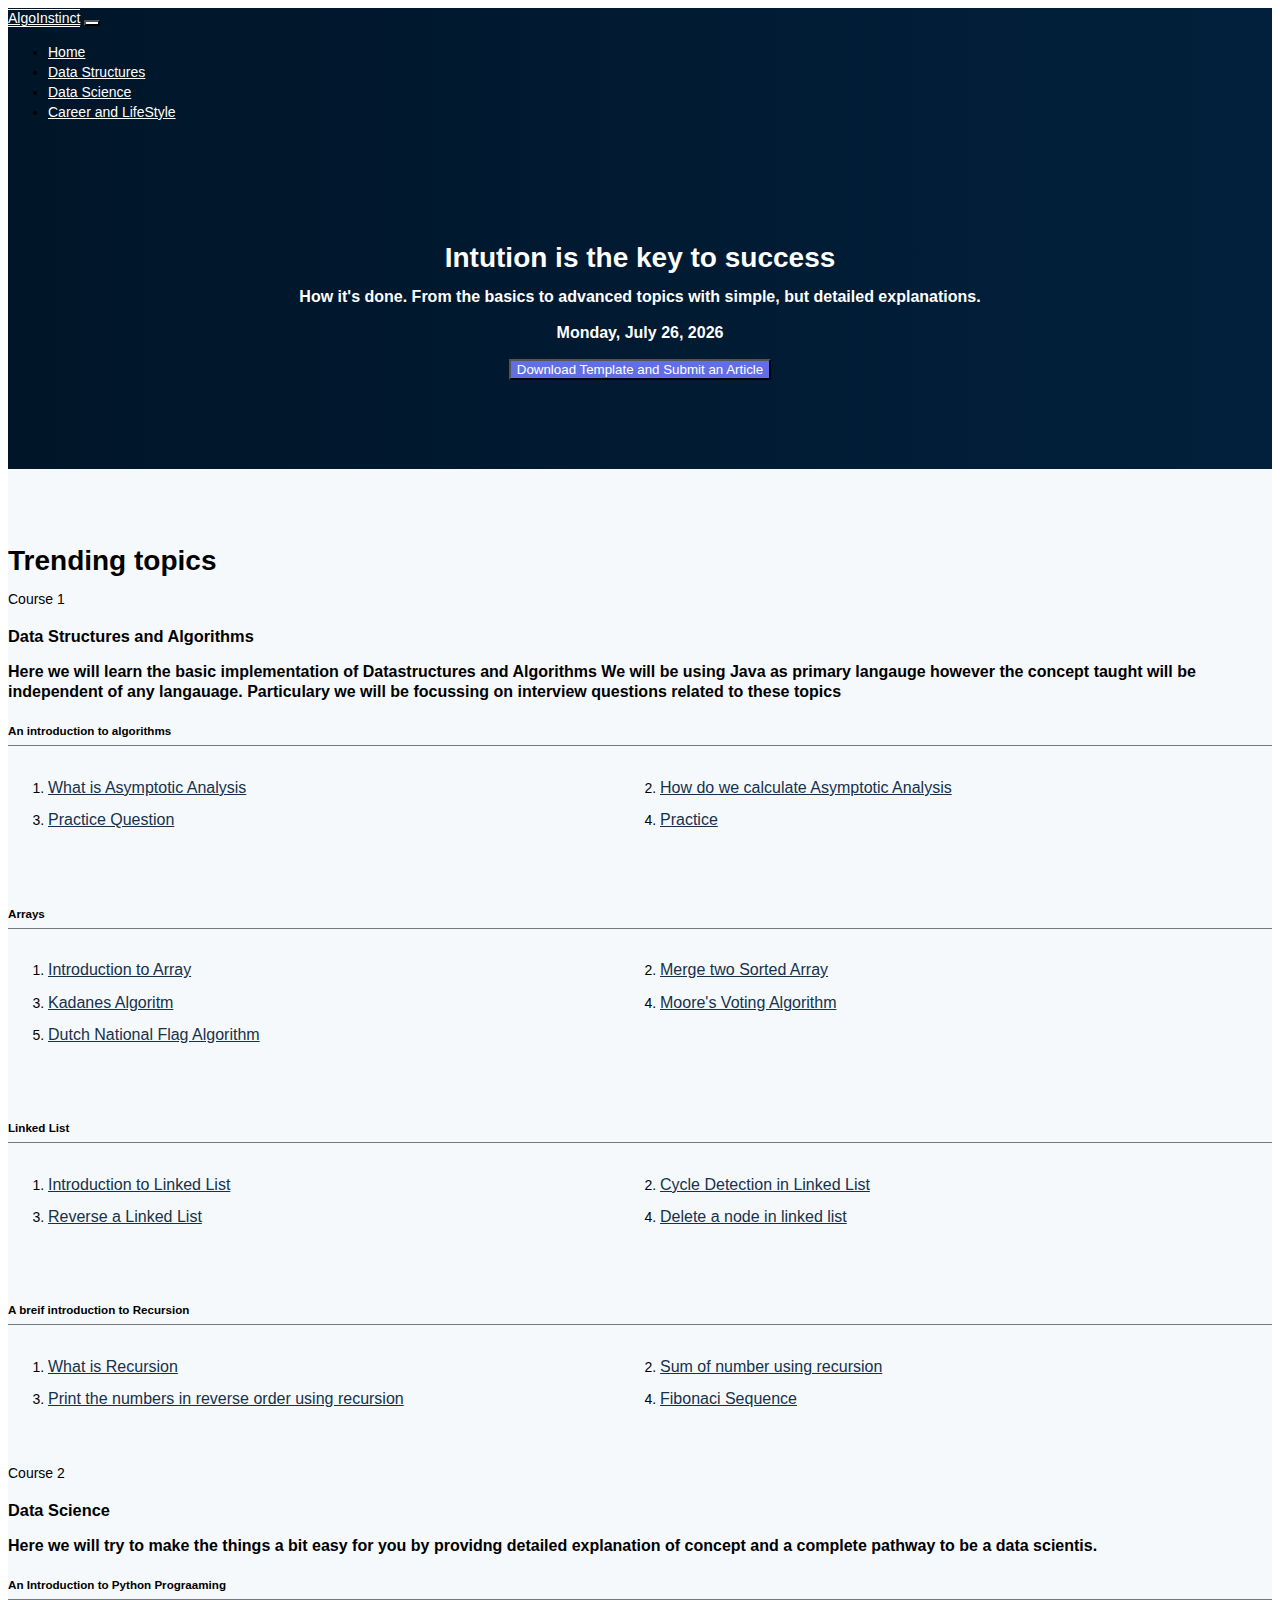
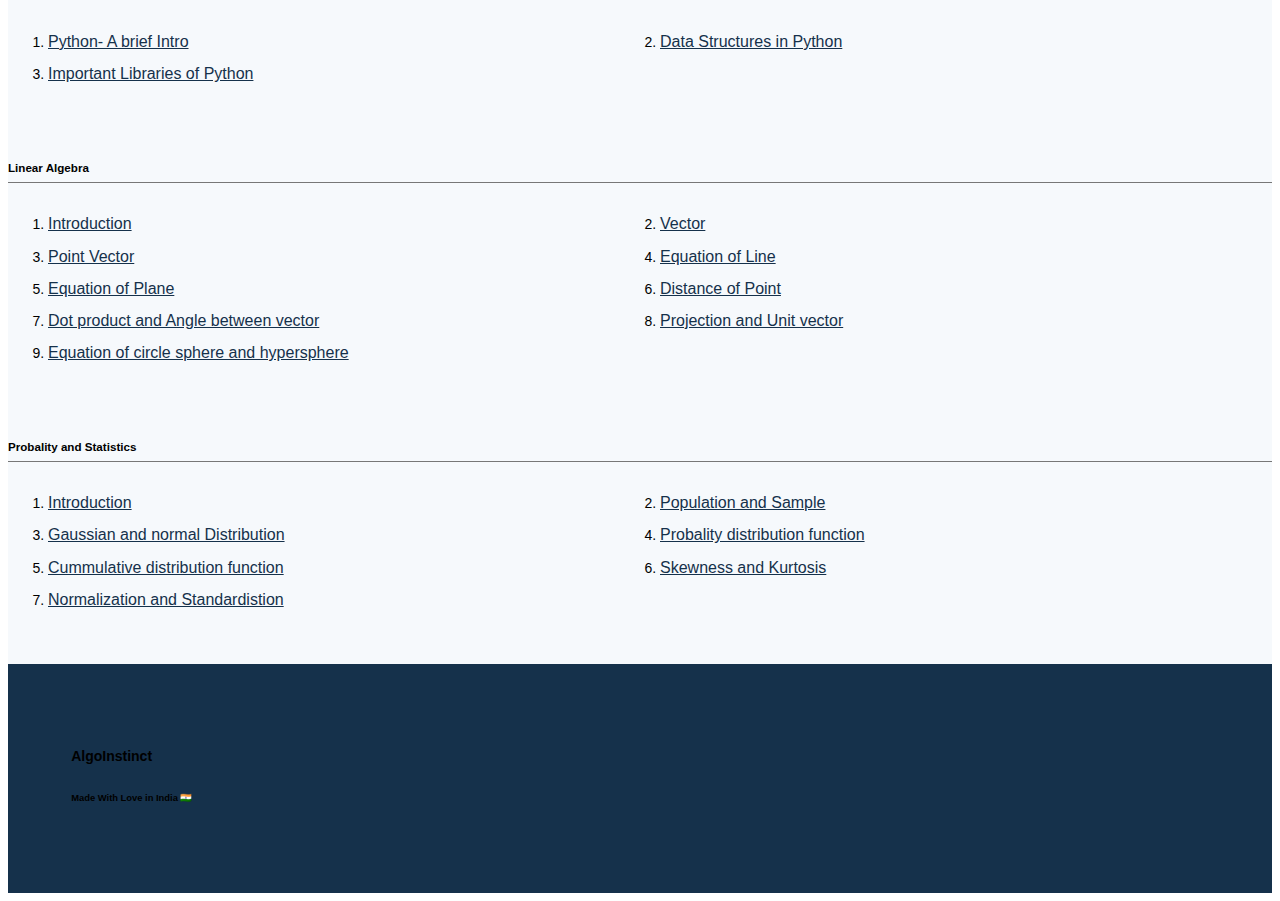
<file: index.html>
<!doctype html>
<html lang="en">
  <head>
    <!-- Required meta tags -->
    <meta charset="utf-8">
    <meta name="viewport" content="width=device-width, initial-scale=1, shrink-to-fit=no">

    <!-- Bootstrap CSS -->
    <link rel="stylesheet" href="https://stackpath.bootstrapcdn.com/bootstrap/4.5.0/css/bootstrap.min.css" integrity="sha384-9aIt2nRpC12Uk9gS9baDl411NQApFmC26EwAOH8WgZl5MYYxFfc+NcPb1dKGj7Sk" crossorigin="anonymous">
    <link rel="stylesheet" href="./css/index.css">
    <title>AlgoInstinct-Home</title>
  </head>
  <body>
    <div class="main">
        <nav class="pl-3 pt-3 pb-3 navbar navbar-expand-lg">
            <a class="ml-5 navbar-brand" href="#">AlgoInstinct</a>
            <button class="navbar-toggler" type="button" data-toggle="collapse" data-target="#navbarSupportedContent" aria-controls="navbarSupportedContent" aria-expanded="false" aria-label="Toggle navigation">
              <span class="navbar-toggler-icon"></span>
            </button>
          
            <div class="collapse navbar-collapse" id="navbarSupportedContent">
              <ul class="navbar-nav ml-auto">
                <li class="ml-5 nav-item">
                  <a class="nav-link" href="#">Home</a>
                </li>
                <li class="ml-5 nav-item">
                  <a class="nav-link" href="#dsalgo">Data Structures</a>
                </li>
               
                <li class="ml-5 nav-item">
                    <a class="nav-link" href="#datascience">Data Science</a>
                  </li>

                  <li class="ml-5 nav-item">
                    <a class="nav-link" href="#courses">Career and LifeStyle</a>
                  </li>
                
              </ul>
              
            </div>
          </nav>

          <div class="container">
              <div class="row">
                  <div class="main-big-content">
                    <h1>Intution is the key to success</h1>
                    <p>How it's done. From the basics to advanced topics with simple, but detailed explanations.</p>
                    <p class="date-display"></p>
                   
                      <button class="btn btn-lg btn-cta">Download Template and Submit an Article</button>
                   
                </div>
              </div>
          </div>

          


          
    </div>
    
    <div class="course-section" id="courses">
        <div class="container">
            <h1 class="text-center mt-5 mb-5">Trending topics</h1>
            <section id="dsalgo">
                <span class="badge badge-warning">Course 1</span>
                <h3>Data Structures and Algorithms</h3>
                <p class="description">Here we will learn the basic implementation of Datastructures and Algorithms
                    We will be using Java as primary langauge however the concept taught will be 
                    independent of any langauage. Particulary we will be focussing on interview questions related to these topics
                </p>
                <div class="booklet">
                  <h5 class="light-border">An introduction to algorithms</h5>
                  <ol class="olist">
                     <li class="litem"><a class="lesson-links" href="./asymptotic/introduction.html">What is Asymptotic Analysis</a></li>
                     <li class="litem"><a class="lesson-links" href="./asymptotic/how-to-analyse.html">How do we calculate Asymptotic Analysis</a></li>
                     <li class="litem"><a class="lesson-links" href="#">Practice Question</a></li>
                     <li class="litem"><a class="lesson-links" href="#">Practice</a></li>



                     
                  </ol>
                  <br>
                  <br>

                  <h5 class="light-border">Arrays</h5>
                  <ol class="olist">
                     <li class="litem"><a class="lesson-links" href="#">Introduction to Array</a></li>
                     <li class="litem"><a class="lesson-links" href="./arrays/merge-sorted.html">Merge two Sorted Array</a></li>
                     <li class="litem"><a class="lesson-links" href="#">Kadanes Algoritm</a></li>
                     <li class="litem"><a class="lesson-links" href="#">Moore's Voting Algorithm</a></li>
                     <li class="litem"><a class="lesson-links" href="#">Dutch National Flag Algorithm</a></li>

                     
                  </ol>
                  <br>
                  <br>


                  <h5 class="light-border">Linked List</h5>
                  <ol class="olist">
                     <li class="litem"><a class="lesson-links" href="#">Introduction to Linked List</a></li>
                     <li class="litem"><a class="lesson-links" href="#">Cycle Detection in Linked List</a></li>
                     <li class="litem"><a class="lesson-links" href="#">Reverse a Linked List</a></li>
                     <li class="litem"><a class="lesson-links" href="#">Delete a node in linked list</a></li>



                     
                  </ol>

                  <br>
                  <br>


                  <h5 class="light-border">A breif introduction to Recursion</h5>
                  <ol class="olist">
                     <li class="litem"><a class="lesson-links" href="#">What is Recursion</a></li>
                     <li class="litem"><a class="lesson-links" href="#">Sum of number using recursion</a></li>
                     <li class="litem"><a class="lesson-links" href="#">Print the numbers in reverse order using recursion</a></li>
                     <li class="litem"><a class="lesson-links" href="#">Fibonaci Sequence</a></li>



                     
                  </ol>
                  <br>
                  <br>
                </div>
            </section>

           
           
            
    </div>
    <div class="container">
        <section id="datascience">
            <span class="badge badge-warning">Course 2</span>
            <h3>Data Science</h3>
            <p class="description">Here we will try to make the things a bit easy for you by providng detailed explanation of concept and 
                a complete pathway to be a data scientis.

            </p>
            <div class="booklet">
                <h5 class="light-border">An Introduction to Python Prograaming</h5>
              <ol class="olist">
                 <li class="litem"><a class="lesson-links" href="#">Python- A brief Intro</a></li>
                 <li class="litem"><a class="lesson-links" href="#">Data Structures in Python</a></li>
                 <li class="litem"><a class="lesson-links" href="#">Important Libraries of Python</a></li>
                



                 
              </ol>
              <br>
              <br>


              <h5 class="light-border">Linear Algebra</h5>
              <ol class="olist">
                <li class="litem"><a class="lesson-links" href="./linear-algebra/introduction.html">Introduction</a></li>
                 <li class="litem"><a class="lesson-links" href="#">Vector</a></li>
                 <li class="litem"><a class="lesson-links" href="#">Point Vector</a></li>
                 <li class="litem"><a class="lesson-links" href="#">Equation of Line</a></li>
                 <li class="litem"><a class="lesson-links" href="#">Equation of Plane</a></li>
                 <li class="litem"><a class="lesson-links" href="#">Distance of Point</a></li>
                 <li class="litem"><a class="lesson-links" href="#">Dot product and Angle between vector</a></li>
                 <li class="litem"><a class="lesson-links" href="#">Projection and Unit vector</a></li>
                 <li class="litem"><a class="lesson-links" href="#">Equation of circle sphere and hypersphere</a></li>


                 
              </ol>
              <br>
              <br>



              <h5 class="light-border">Probality and Statistics</h5>
              <ol class="olist">
                 <li class="litem"><a class="lesson-links" href="#">Introduction</a></li>
                 <li class="litem"><a class="lesson-links" href="#">Population and Sample</a></li>
                 <li class="litem"><a class="lesson-links" href="#">Gaussian and normal Distribution</a></li>
                 <li class="litem"><a class="lesson-links" href="#">Probality distribution function</a></li>
                 <li class="litem"><a class="lesson-links" href="#">Cummulative distribution function</a></li>
                 <li class="litem"><a class="lesson-links" href="#">Skewness and Kurtosis</a></li>
                 <li class="litem"><a class="lesson-links" href="#">Normalization and Standardistion</a></li>



                 
              </ol>
              <br>
              <br>
            </div>
        </section>
    </div>

    <footer>
        <h4 class="text-center text-white">AlgoInstinct</h4>
        <h6 class="mt-5 text-center text-white">Made With Love in India 🇮🇳</h6>

    </footer>
    </div>
    <script>
        const dateDisplay = document.querySelector('.date-display');
        let months = ['January','February','March','April','May','June',
            'July','August','September','October','November','December'
        ]
        let days = ['Monday','Tuesday','Wednesday','Thursday','Friday','Saturday','Sunday'];
        let today = new Date();
        const day = days[today.getDay()];
        const month = months[today.getMonth()];
        const year = today.getFullYear();
        const date = today.getDate();

        dateDisplay.innerHTML = `${day}, ${month} ${date}, ${year}`;
    </script>
    <!-- Optional JavaScript -->
    <!-- jQuery first, then Popper.js, then Bootstrap JS -->
    <script src="https://code.jquery.com/jquery-3.5.1.slim.min.js" integrity="sha384-DfXdz2htPH0lsSSs5nCTpuj/zy4C+OGpamoFVy38MVBnE+IbbVYUew+OrCXaRkfj" crossorigin="anonymous"></script>
    <script src="https://cdn.jsdelivr.net/npm/popper.js@1.16.0/dist/umd/popper.min.js" integrity="sha384-Q6E9RHvbIyZFJoft+2mJbHaEWldlvI9IOYy5n3zV9zzTtmI3UksdQRVvoxMfooAo" crossorigin="anonymous"></script>
    <script src="https://stackpath.bootstrapcdn.com/bootstrap/4.5.0/js/bootstrap.min.js" integrity="sha384-OgVRvuATP1z7JjHLkuOU7Xw704+h835Lr+6QL9UvYjZE3Ipu6Tp75j7Bh/kR0JKI" crossorigin="anonymous"></script>
  </body>
</html>
</file>
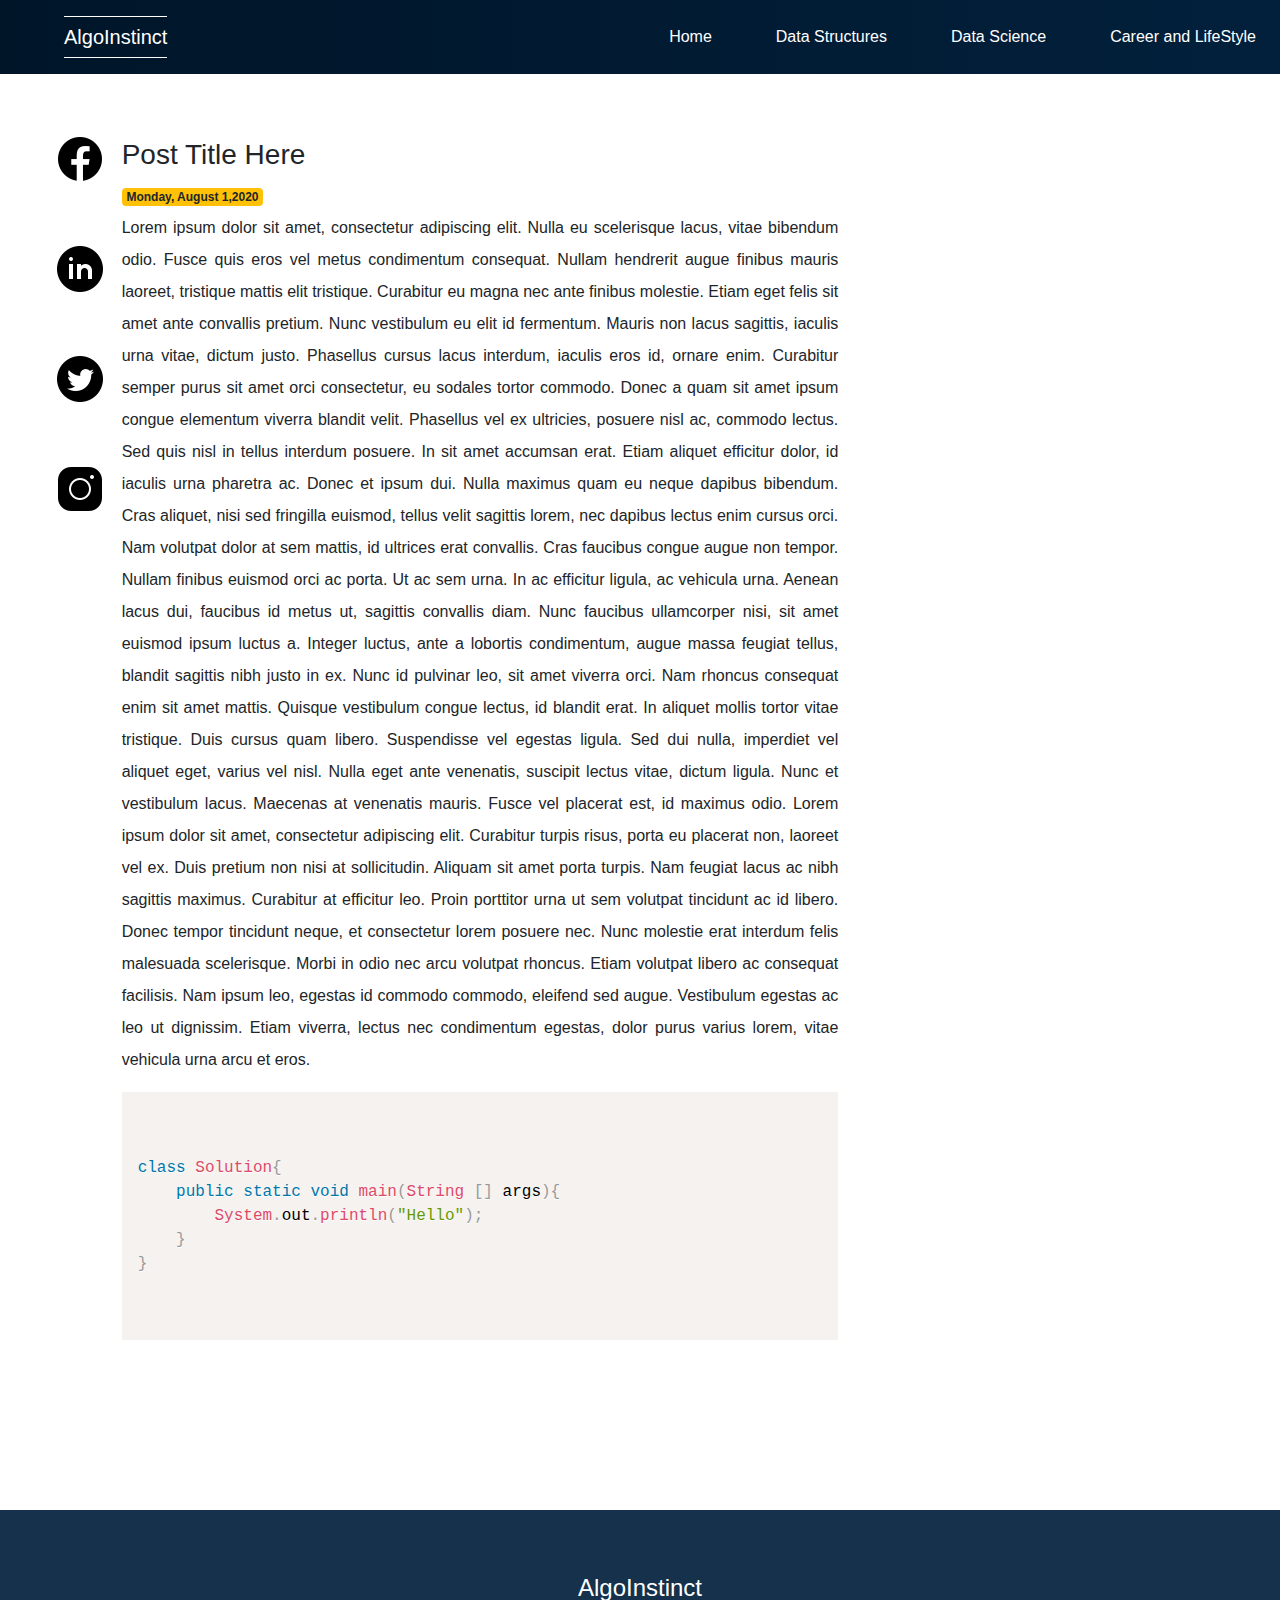
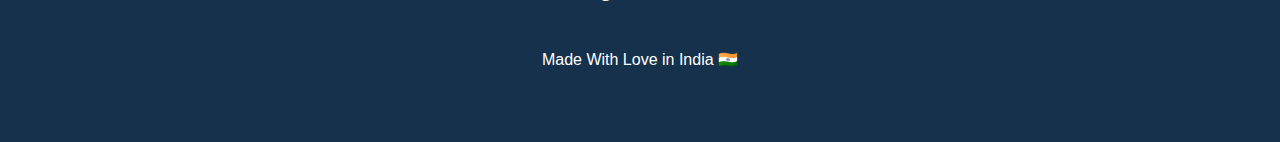
<file: blog_template.html>
<!doctype html>
<html lang="en">
  <head>
    <!-- Required meta tags -->
    <meta charset="utf-8">
    <meta name="viewport" content="width=device-width, initial-scale=1, shrink-to-fit=no">

    <!-- Bootstrap CSS -->
    <link rel="stylesheet" href="https://stackpath.bootstrapcdn.com/bootstrap/4.3.1/css/bootstrap.min.css" integrity="sha384-ggOyR0iXCbMQv3Xipma34MD+dH/1fQ784/j6cY/iJTQUOhcWr7x9JvoRxT2MZw1T" crossorigin="anonymous">
    <link rel="stylesheet" href="./css/blog.css">
    <link rel="stylesheet" href="./prism/prism.css">

    <script src="./prism/prism.js"></script>
    <title>AlgoInstinct Page template</title>
  </head>
  <body>
    
   <!-- Do not make any changes in the navbar -->
    <div class="nav-container">
        <nav class="pl-3 pt-3 pb-3 navbar navbar-expand-lg">
            <a class="ml-5 navbar-brand" href="#">AlgoInstinct</a>
            <button class="navbar-toggler" type="button" data-toggle="collapse" data-target="#navbarSupportedContent" aria-controls="navbarSupportedContent" aria-expanded="false" aria-label="Toggle navigation">
              <span class="navbar-toggler-icon"></span>
            </button>
          
            <div class="collapse navbar-collapse" id="navbarSupportedContent">
              <ul class="navbar-nav ml-auto">
                <li class="ml-5 nav-item">
                  <a class="nav-link" href="index.html">Home</a>
                </li>
                <li class="ml-5 nav-item">
                  <a class="nav-link" href="index.html#dsalgo">Data Structures</a>
                </li>
               
                <li class="ml-5 nav-item">
                    <a class="nav-link" href="index.html#datascience">Data Science</a>
                  </li>

                  <li class="ml-5 nav-item">
                    <a class="nav-link" href="index.html#courses">Career and LifeStyle</a>
                  </li>
                
              </ul>
              
            </div>
          </nav>
    </div>
    <!-- Navbar ends here -->

    <div class="container-fluid">
        <div class="row">
            <div class="col-lg-1 col-md-1 col-sm-12">
                <!-- This div is for side vertical menu Please do not change it -->
                <ul class="side-navigation">
                    <li class="side-navigation-item"><a href="#"><img src="./images/facebook.png" alt=""></a></li>
                    <li class="side-navigation-item"><a href="#"><img src="./images/linkedin.png" alt=""></a></li>
                    <li class="side-navigation-item"><a href="#"><img src="./images/twitter.png" alt=""></a></li>
                    <li class="side-navigation-item"><a href="#"><img src="./images/instagram.png" alt=""></a></li>
                    
                </ul>
            </div>

            <div class="content col-lg-7 col-md-7 col-sm-12">
                <!-- This div is for main content Do all your stuff here -->
                <!-- Please change the title and date of the post below -->
                <h3 class="title">Post Title Here </h3><span class="date badge badge-warning">Monday, August 1,2020</span>
                <p>Lorem ipsum dolor sit amet, consectetur adipiscing elit. Nulla eu scelerisque lacus, vitae bibendum odio. Fusce quis eros vel metus condimentum consequat. Nullam hendrerit augue finibus mauris laoreet, tristique mattis elit tristique. Curabitur eu magna nec ante finibus molestie. Etiam eget felis sit amet ante convallis pretium. Nunc vestibulum eu elit id fermentum. Mauris non lacus sagittis, iaculis urna vitae, dictum justo. Phasellus cursus lacus interdum, iaculis eros id, ornare enim. Curabitur semper purus sit amet orci consectetur, eu sodales tortor commodo. Donec a quam sit amet ipsum congue elementum viverra blandit velit. Phasellus vel ex ultricies, posuere nisl ac, commodo lectus. Sed quis nisl in tellus interdum posuere. In sit amet accumsan erat. Etiam aliquet efficitur dolor, id iaculis urna pharetra ac.

                    Donec et ipsum dui. Nulla maximus quam eu neque dapibus bibendum. Cras aliquet, nisi sed fringilla euismod, tellus velit sagittis lorem, nec dapibus lectus enim cursus orci. Nam volutpat dolor at sem mattis, id ultrices erat convallis. Cras faucibus congue augue non tempor. Nullam finibus euismod orci ac porta. Ut ac sem urna. In ac efficitur ligula, ac vehicula urna. Aenean lacus dui, faucibus id metus ut, sagittis convallis diam.
                    
                    Nunc faucibus ullamcorper nisi, sit amet euismod ipsum luctus a. Integer luctus, ante a lobortis condimentum, augue massa feugiat tellus, blandit sagittis nibh justo in ex. Nunc id pulvinar leo, sit amet viverra orci. Nam rhoncus consequat enim sit amet mattis. Quisque vestibulum congue lectus, id blandit erat. In aliquet mollis tortor vitae tristique. Duis cursus quam libero.
                    
                    Suspendisse vel egestas ligula. Sed dui nulla, imperdiet vel aliquet eget, varius vel nisl. Nulla eget ante venenatis, suscipit lectus vitae, dictum ligula. Nunc et vestibulum lacus. Maecenas at venenatis mauris. Fusce vel placerat est, id maximus odio. Lorem ipsum dolor sit amet, consectetur adipiscing elit. Curabitur turpis risus, porta eu placerat non, laoreet vel ex. Duis pretium non nisi at sollicitudin. Aliquam sit amet porta turpis.
                    
                    Nam feugiat lacus ac nibh sagittis maximus. Curabitur at efficitur leo. Proin porttitor urna ut sem volutpat tincidunt ac id libero. Donec tempor tincidunt neque, et consectetur lorem posuere nec. Nunc molestie erat interdum felis malesuada scelerisque. Morbi in odio nec arcu volutpat rhoncus. Etiam volutpat libero ac consequat facilisis. Nam ipsum leo, egestas id commodo commodo, eleifend sed augue. Vestibulum egestas ac leo ut dignissim. Etiam viverra, lectus nec condimentum egestas, dolor purus varius lorem, vitae vehicula urna arcu et eros.</p>
                    <!-- When writing code write as below use langauge-java langauge-python as per your langauge -->
<!-- The pre tag below is intentinally left at the corner do not change it -->
<pre>
<code class="language-java">
                        
class Solution{
    public static void main(String [] args){
        System.out.println("Hello");
    }
}
                        
</code>
</pre>

<button class="btn btn-lg btn-cta">Link to next section (Leave Empty we will integrate it)</button>
            </div>

            <div class="col-lg-4 col-md-4 col-sm-12">
                <!-- Do not write anything in this area. It is already reserved -->
                
            </div>

            



        </div>
    </div>
 <!-- Footer do not change any made to it -->
 <footer>
    <h4 class="text-center text-white">AlgoInstinct</h4>
    <h6 class="mt-5 text-center text-white">Made With Love in India 🇮🇳</h6>
</footer>
    <!-- Optional JavaScript -->
    <!-- jQuery first, then Popper.js, then Bootstrap JS -->
    <script src="https://code.jquery.com/jquery-3.3.1.slim.min.js" integrity="sha384-q8i/X+965DzO0rT7abK41JStQIAqVgRVzpbzo5smXKp4YfRvH+8abtTE1Pi6jizo" crossorigin="anonymous"></script>
    <script src="https://cdnjs.cloudflare.com/ajax/libs/popper.js/1.14.7/umd/popper.min.js" integrity="sha384-UO2eT0CpHqdSJQ6hJty5KVphtPhzWj9WO1clHTMGa3JDZwrnQq4sF86dIHNDz0W1" crossorigin="anonymous"></script>
    <script src="https://stackpath.bootstrapcdn.com/bootstrap/4.3.1/js/bootstrap.min.js" integrity="sha384-JjSmVgyd0p3pXB1rRibZUAYoIIy6OrQ6VrjIEaFf/nJGzIxFDsf4x0xIM+B07jRM" crossorigin="anonymous"></script>
  </body>
</html>
</file>
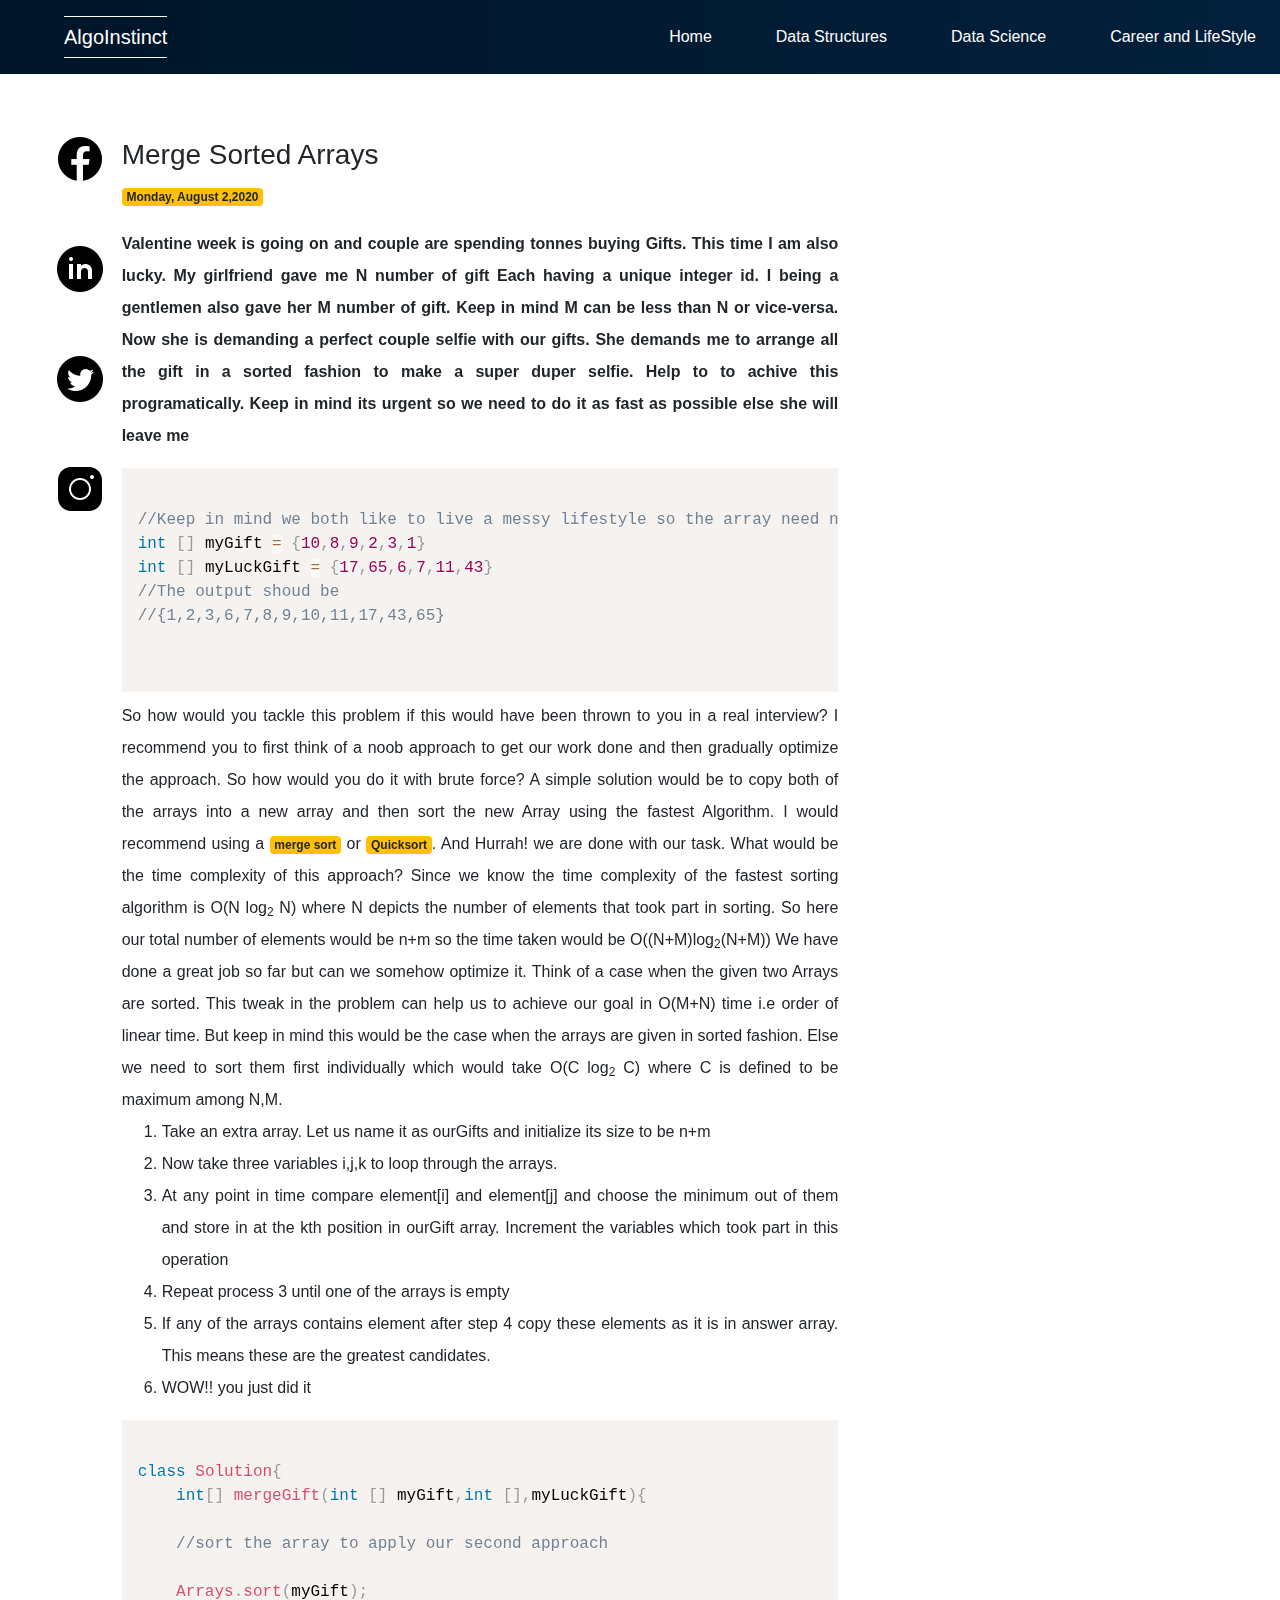
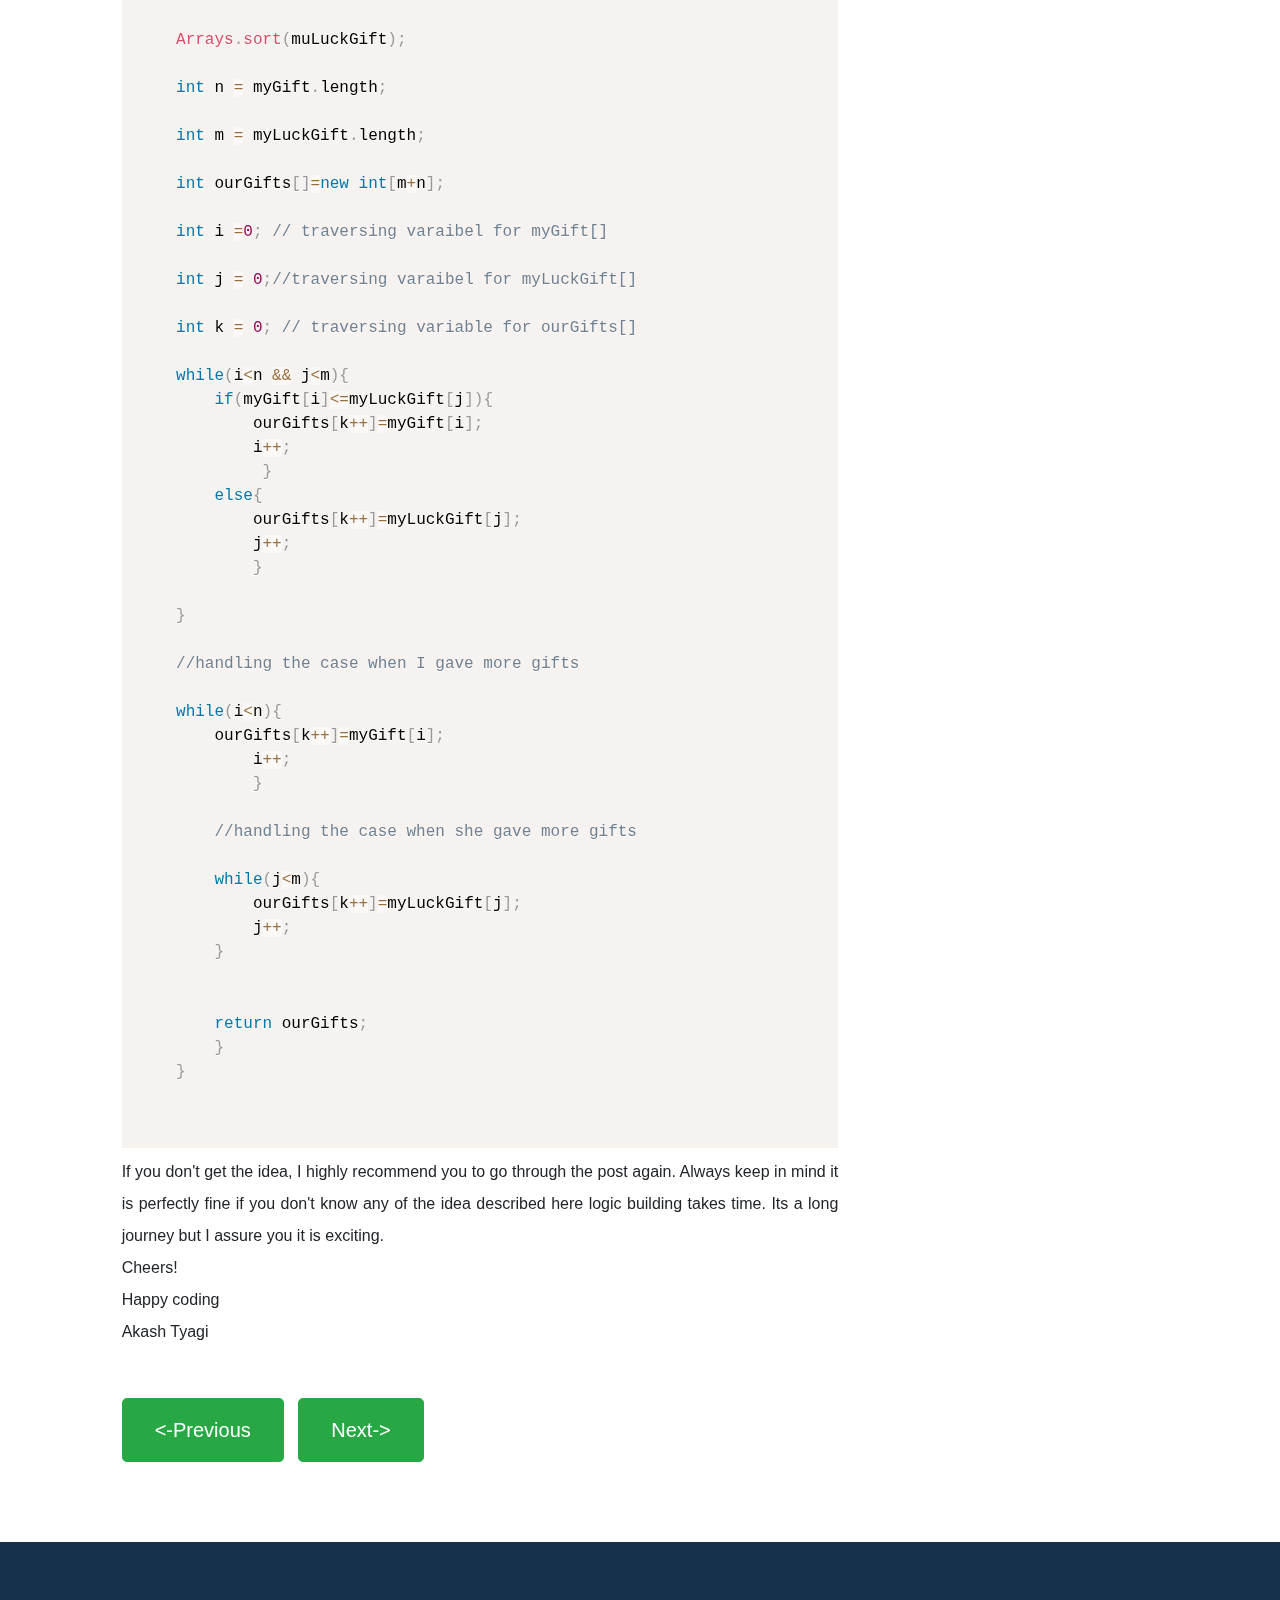
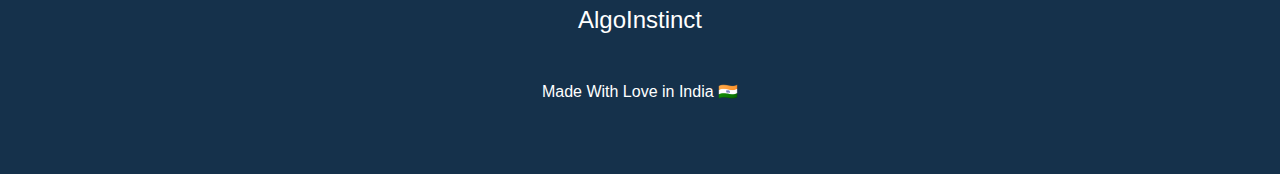
<file: arrays/merge-sorted.html>
<!doctype html>
<html lang="en">
  <head>
    <!-- Required meta tags -->
    <meta charset="utf-8">
    <meta name="viewport" content="width=device-width, initial-scale=1, shrink-to-fit=no">

    <!-- Bootstrap CSS -->
    <link rel="stylesheet" href="https://stackpath.bootstrapcdn.com/bootstrap/4.3.1/css/bootstrap.min.css" integrity="sha384-ggOyR0iXCbMQv3Xipma34MD+dH/1fQ784/j6cY/iJTQUOhcWr7x9JvoRxT2MZw1T" crossorigin="anonymous">
    <link rel="stylesheet" href="../css/blog.css">
    <link rel="stylesheet" href="../prism/prism.css">

    <script src="../prism/prism.js"></script>
    <title>AlgoInstinct Page template</title>
  </head>
  <body>
    
   <!-- Do not make any changes in the navbar -->
    <div class="nav-container">
        <nav class="pl-3 pt-3 pb-3 navbar navbar-expand-lg">
            <a class="ml-5 navbar-brand" href="../index.html">AlgoInstinct</a>
            <button class="navbar-toggler" type="button" data-toggle="collapse" data-target="#navbarSupportedContent" aria-controls="navbarSupportedContent" aria-expanded="false" aria-label="Toggle navigation">
              <span class="navbar-toggler-icon"></span>
            </button>
          
            <div class="collapse navbar-collapse" id="navbarSupportedContent">
              <ul class="navbar-nav ml-auto">
                <li class="ml-5 nav-item">
                  <a class="nav-link" href="../index.html">Home</a>
                </li>
                <li class="ml-5 nav-item">
                  <a class="nav-link" href="../index.html#dsalgo">Data Structures</a>
                </li>
               
                <li class="ml-5 nav-item">
                    <a class="nav-link" href="../index.html#datascience">Data Science</a>
                  </li>

                  <li class="ml-5 nav-item">
                    <a class="nav-link" href="../index.html#courses">Career and LifeStyle</a>
                  </li>
                
              </ul>
              
            </div>
          </nav>
    </div>
    <!-- Navbar ends here -->

    <div class="container-fluid">
        <div class="row">
            <div class="col-lg-1 col-md-1 col-sm-12">
                <!-- This div is for side vertical menu Please do not change it -->
                <ul class="side-navigation">
                    <li class="side-navigation-item"><a href="#"><img src="../images/facebook.png" alt=""></a></li>
                    <li class="side-navigation-item"><a href="#"><img src="../images/linkedin.png" alt=""></a></li>
                    <li class="side-navigation-item"><a href="#"><img src="../images/twitter.png" alt=""></a></li>
                    <li class="side-navigation-item"><a href="#"><img src="../images/instagram.png" alt=""></a></li>
                    
                </ul>
            </div>

            <div class="content col-lg-7 col-md-7 col-sm-12">
                <!-- This div is for main content Do all your stuff here -->
                <!-- Please change the title and date of the post below -->
                <h3 class="title"> Merge Sorted Arrays</h3><span class="date badge badge-warning">Monday, August 2,2020</span>
                <p>
                   <p class="problem-description">
                    Valentine week is going on and couple are spending tonnes buying Gifts. 
                    This time I am also lucky. My girlfriend gave me N number of gift Each having 
                    a unique integer id. I being a gentlemen also gave her M number of gift. Keep in mind M can 
                    be less than N or vice-versa.
                    Now she is demanding a perfect couple selfie with our gifts. She demands me to arrange
                    all the gift in a sorted fashion to make a super duper selfie.
                    Help to to achive this programatically. Keep in mind its urgent so we need to do it as fast
                    as possible else she will leave me
                 </p>
            <pre>
<code class="language-java">
//Keep in mind we both like to live a messy lifestyle so the array need not to be sorted
int [] myGift = {10,8,9,2,3,1}
int [] myLuckGift = {17,65,6,7,11,43}
//The output shoud be
//{1,2,3,6,7,8,9,10,11,17,43,65}
</code>
            </pre>
            So how would you tackle this problem if this would have been thrown to you in a real interview? I recommend you to first think of a noob approach to get our work done and then gradually optimize the approach. So how would you do it with brute force?  A simple solution would be to copy both of the arrays into a new array and then sort the new Array using the fastest  Algorithm. I would recommend using a <span class="badge badge-warning">merge sort</span> or <span class="badge badge-warning">Quicksort</span>. 
            And Hurrah! we are done with our task. What would be the time complexity of this approach? Since we know the time complexity of the fastest sorting algorithm is O(N log<sub>2</sub> N) where N depicts the number of elements that took part in sorting. So here our total number of elements would be n+m so the time taken would be O((N+M)log<sub>2</sub>(N+M))
            We have done a great job so far but can we somehow optimize it. 
            Think of a case when the given two Arrays are sorted. This tweak in the problem can help us to achieve our goal in O(M+N) time i.e order of linear time. But keep in mind this would be the case when the arrays are given in sorted fashion. Else we need to sort them first individually which would take O(C log<sub>2</sub> C) where C is defined to be maximum among N,M.
            
           <ol>
                    <li>Take an extra array. Let us name it as ourGifts and initialize its size to be n+m</li>
                    <li>Now take three variables i,j,k to loop through the arrays.</li>
                    <li>At any point in time compare element[i] and element[j] and choose the minimum out of them and store in at the kth position in ourGift array. Increment the variables which took part in this operation</li>
                    <li>Repeat process 3 until one of the arrays is empty</li>
                    <li>If any of the arrays contains element after step 4 copy these elements as it is in answer array. This means these are the greatest candidates.</li>
                    <li>WOW!! you just did it</li>
                </ol>

            
                <pre>
                    <code class="language-java">
class Solution{
    int[] mergeGift(int [] myGift,int [],myLuckGift){
        
    //sort the array to apply our second approach 
                         
    Arrays.sort(myGift);
                        
    Arrays.sort(muLuckGift);
                        
    int n = myGift.length;
                        
    int m = myLuckGift.length;
                        
    int ourGifts[]=new int[m+n];
                        
    int i =0; // traversing varaibel for myGift[]
                        
    int j = 0;//traversing varaibel for myLuckGift[]
                        
    int k = 0; // traversing variable for ourGifts[]
                        
    while(i&#x3C;n &#x26;&#x26; j&#x3C;m){
        if(myGift[i]&#x3C;=myLuckGift[j]){
            ourGifts[k++]=myGift[i];
            i++;
             }
        else{
            ourGifts[k++]=myLuckGift[j];
            j++;
            }
                        
    }
                        
    //handling the case when I gave more gifts
                        
    while(i&#x3C;n){
        ourGifts[k++]=myGift[i];
            i++;
            }
                        
        //handling the case when she gave more gifts
                        
        while(j&#x3C;m){
            ourGifts[k++]=myLuckGift[j];
            j++;
        }
        
                        
        return ourGifts;
        }
    }
                    </code>
                </pre>
        
                If you don't get the idea, I highly recommend you to go through the post again. Always keep in mind it is
                perfectly fine if you don't know any of the idea described here logic building takes time.
                Its a long journey but I assure you it is exciting.
                <br>
                Cheers!<br>
                Happy coding<br>
                Akash Tyagi  <br>     
                <button class="btn btn-lg btn-cta btn-success"><a class="nav-link" href="./introduction.html"><-Previous</a></button>
<button class="btn btn-lg btn-cta btn-success"><a class="nav-link" href="./kadanes.html">Next-></a></button>

                </p>
                    <!-- When writing code write as below use langauge-java langauge-python as per your langauge -->
<!-- The pre tag below is intentinally left at the corner do not change it -->

            </div>

            <div class="col-lg-4 col-md-4 col-sm-12">
                <!-- Do not write anything in this area. It is already reserved -->
                
            </div>

            



        </div>
    </div>
 <!-- Footer do not change any made to it -->
 <footer>
    <h4 class="text-center text-white">AlgoInstinct</h4>
    <h6 class="mt-5 text-center text-white">Made With Love in India 🇮🇳</h6>
</footer>
    <!-- Optional JavaScript -->
    <!-- jQuery first, then Popper.js, then Bootstrap JS -->
    <script src="https://code.jquery.com/jquery-3.3.1.slim.min.js" integrity="sha384-q8i/X+965DzO0rT7abK41JStQIAqVgRVzpbzo5smXKp4YfRvH+8abtTE1Pi6jizo" crossorigin="anonymous"></script>
    <script src="https://cdnjs.cloudflare.com/ajax/libs/popper.js/1.14.7/umd/popper.min.js" integrity="sha384-UO2eT0CpHqdSJQ6hJty5KVphtPhzWj9WO1clHTMGa3JDZwrnQq4sF86dIHNDz0W1" crossorigin="anonymous"></script>
    <script src="https://stackpath.bootstrapcdn.com/bootstrap/4.3.1/js/bootstrap.min.js" integrity="sha384-JjSmVgyd0p3pXB1rRibZUAYoIIy6OrQ6VrjIEaFf/nJGzIxFDsf4x0xIM+B07jRM" crossorigin="anonymous"></script>
  </body>
</html>
</file>
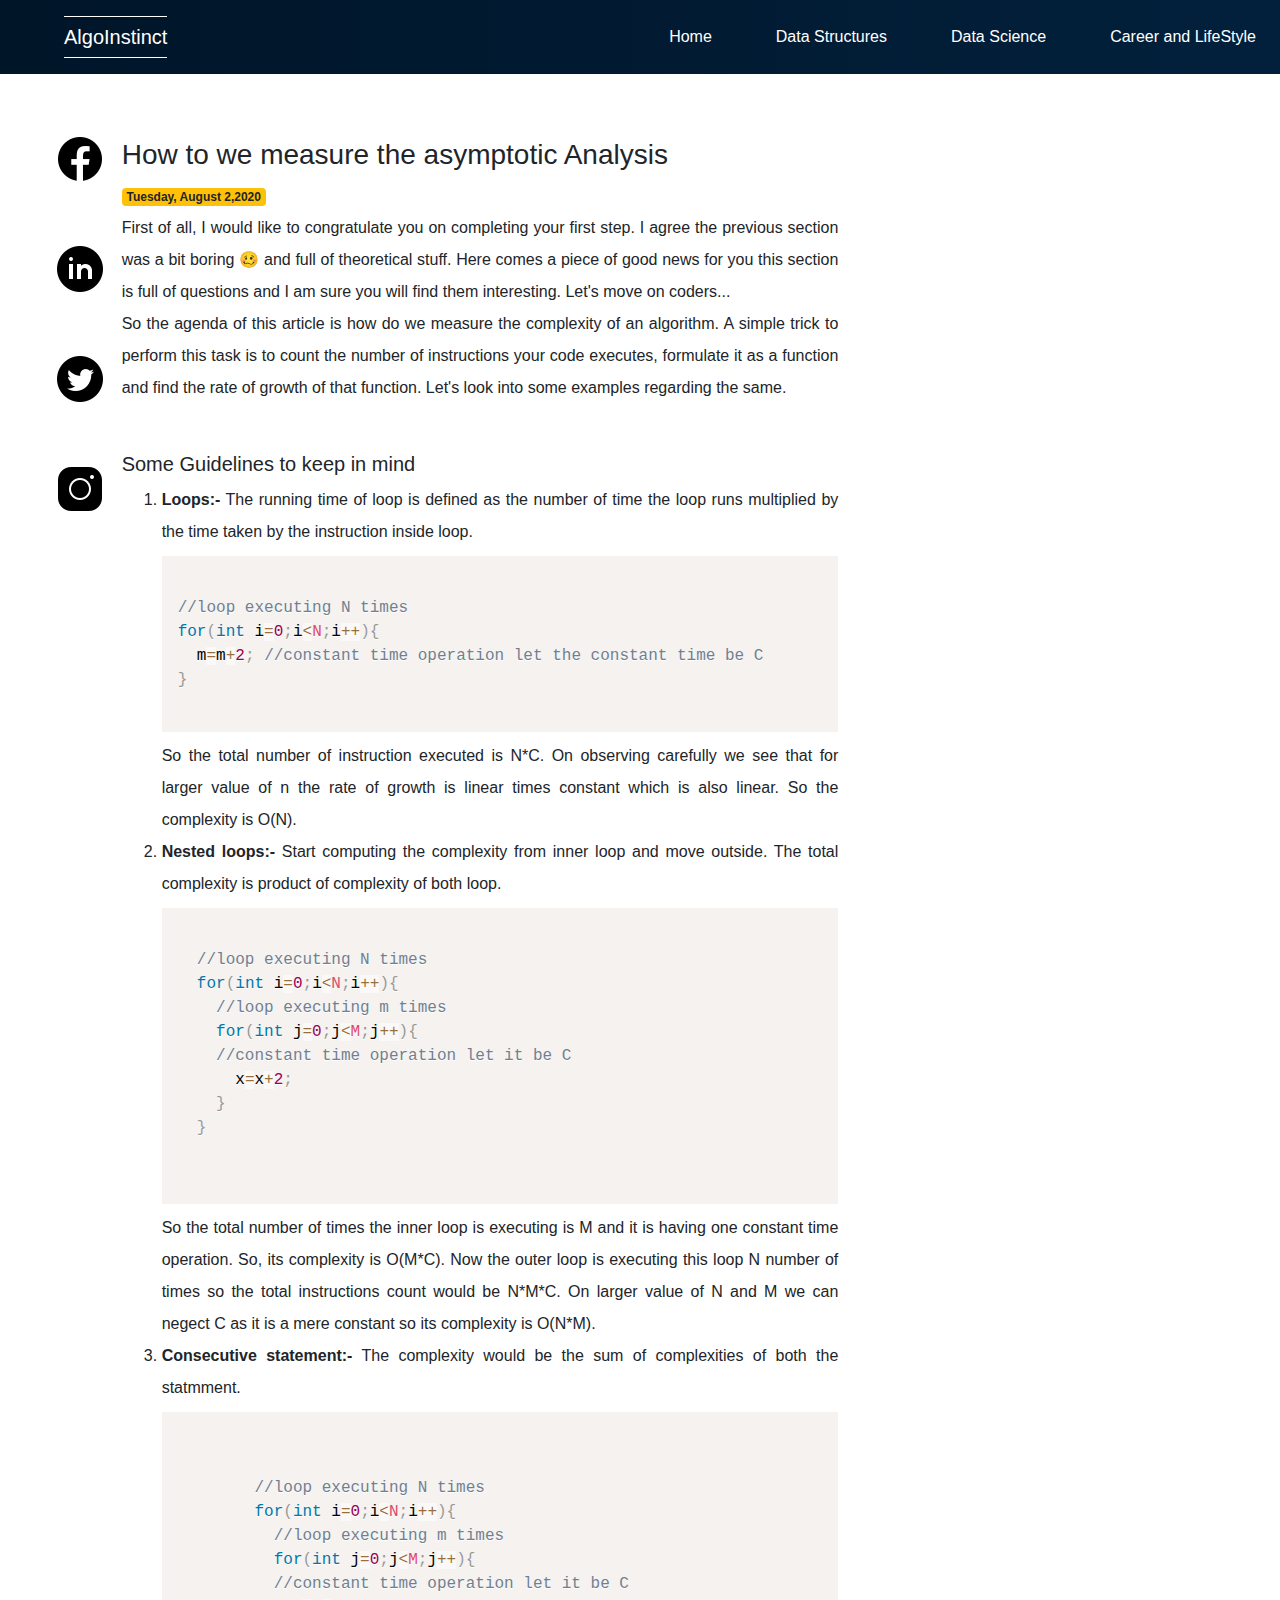
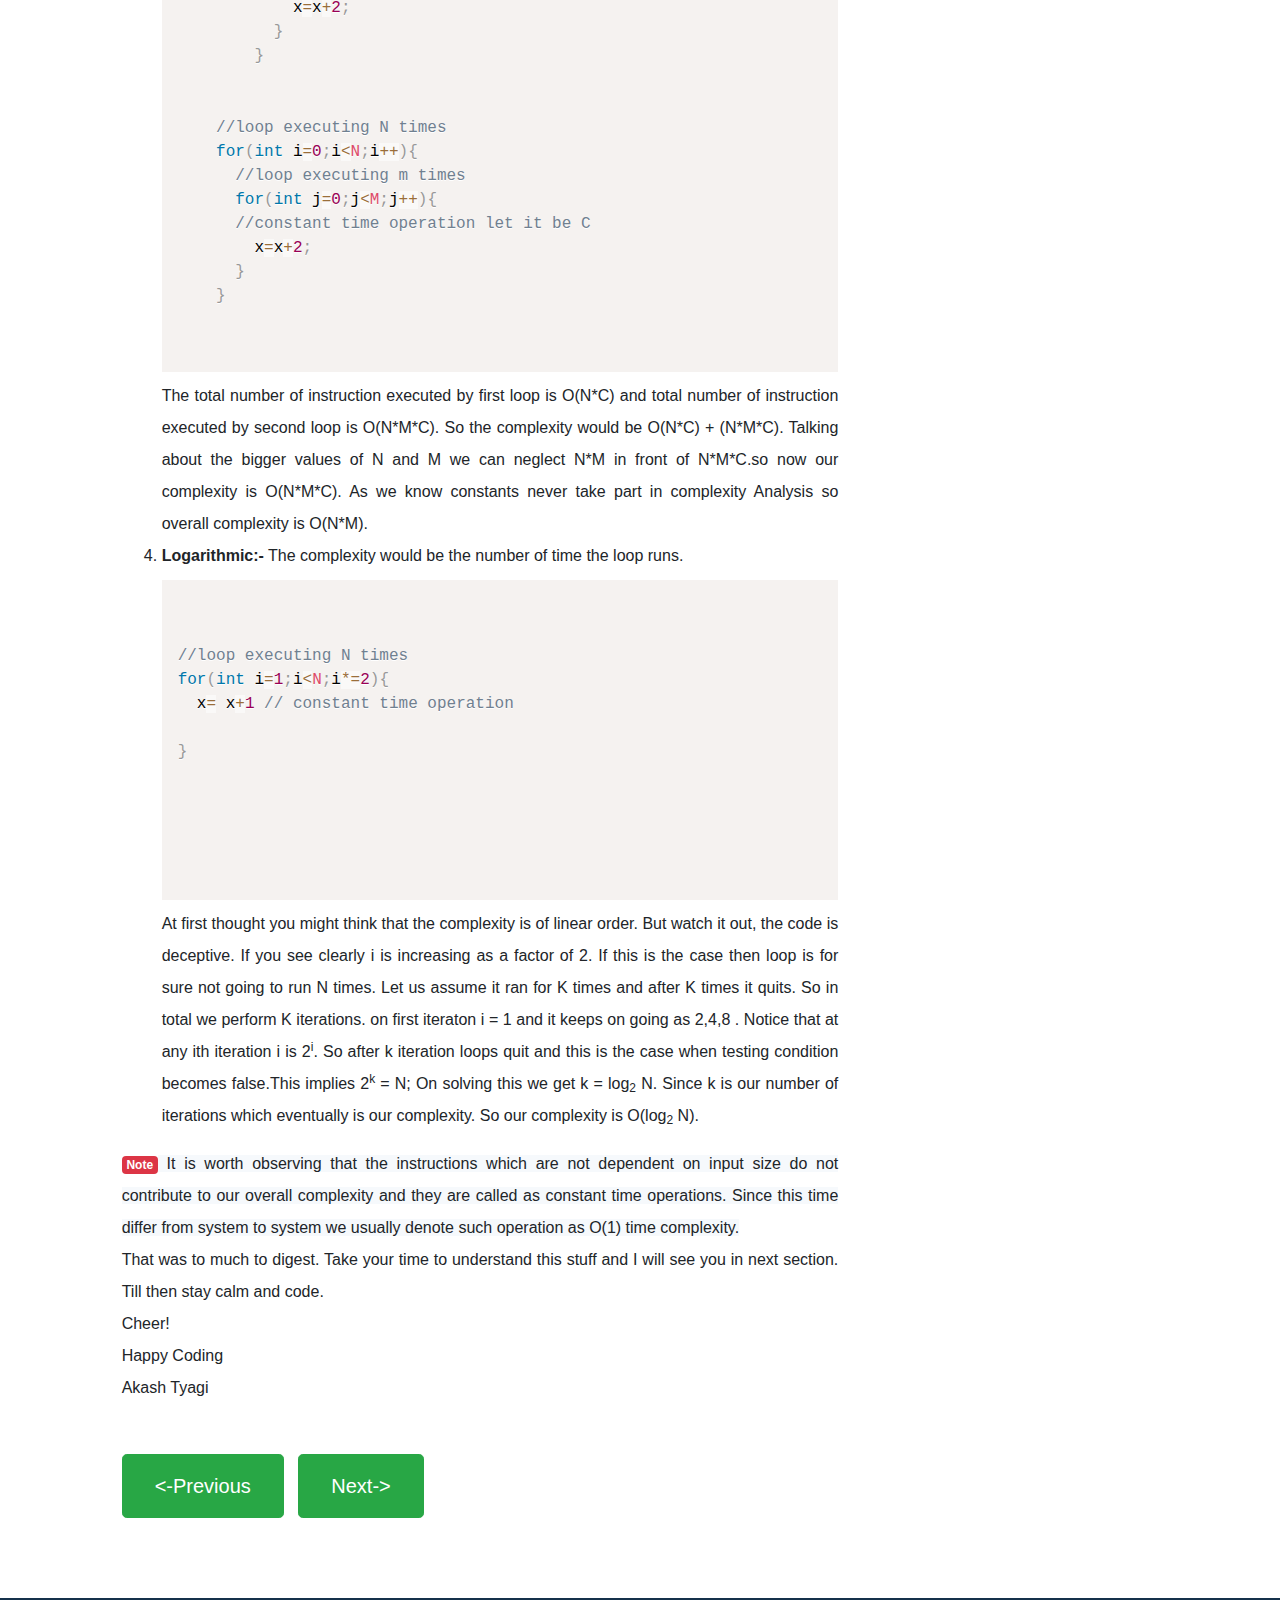
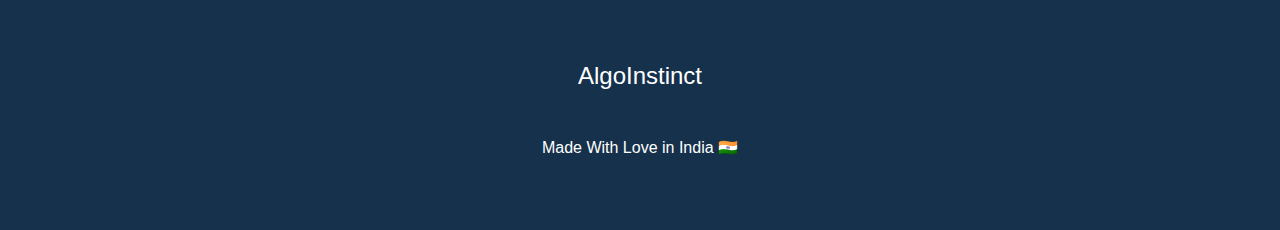
<file: asymptotic/how-to-analyse.html>
<!doctype html>
<html lang="en">
  <head>
    <!-- Required meta tags -->
    <meta charset="utf-8">
    <meta name="viewport" content="width=device-width, initial-scale=1, shrink-to-fit=no">

    <!-- Bootstrap CSS -->
    <link rel="stylesheet" href="https://stackpath.bootstrapcdn.com/bootstrap/4.3.1/css/bootstrap.min.css" integrity="sha384-ggOyR0iXCbMQv3Xipma34MD+dH/1fQ784/j6cY/iJTQUOhcWr7x9JvoRxT2MZw1T" crossorigin="anonymous">
    <link rel="stylesheet" href="../css/blog.css">
    <link rel="stylesheet" href="../prism/prism.css">

    <script src="../prism/prism.js"></script>
    <title>AlgoInstinct</title>
  </head>
  <body>
    
   <!-- Do not make any changes in the navbar -->
    <div class="nav-container">
        <nav class="pl-3 pt-3 pb-3 navbar navbar-expand-lg">
            <a class="ml-5 navbar-brand" href="../index.html">AlgoInstinct</a>
            <button class="navbar-toggler" type="button" data-toggle="collapse" data-target="#navbarSupportedContent" aria-controls="navbarSupportedContent" aria-expanded="false" aria-label="Toggle navigation">
              <span class="navbar-toggler-icon"></span>
            </button>
          
            <div class="collapse navbar-collapse" id="navbarSupportedContent">
              <ul class="navbar-nav ml-auto">
                <li class="ml-5 nav-item">
                  <a class="nav-link" href="../index.html">Home</a>
                </li>
                <li class="ml-5 nav-item">
                  <a class="nav-link" href="../index.html#dsalgo">Data Structures</a>
                </li>
               
                <li class="ml-5 nav-item">
                    <a class="nav-link" href="../index.html#datascience">Data Science</a>
                  </li>

                  <li class="ml-5 nav-item">
                    <a class="nav-link" href="../index.html#courses">Career and LifeStyle</a>
                  </li>
                
              </ul>
              
            </div>
          </nav>
    </div>
    <!-- Navbar ends here -->

    <div class="container-fluid">
        <div class="row">
            <div class="col-lg-1 col-md-1 col-sm-12">
                <!-- This div is for side vertical menu Please do not change it -->
                <ul class="side-navigation">
                    <li class="side-navigation-item"><a href="#"><img src="../images/facebook.png" alt=""></a></li>
                    <li class="side-navigation-item"><a href="#"><img src="../images/linkedin.png" alt=""></a></li>
                    <li class="side-navigation-item"><a href="#"><img src="../images/twitter.png" alt=""></a></li>
                    <li class="side-navigation-item"><a href="#"><img src="../images/instagram.png" alt=""></a></li>
                    
                </ul>
            </div>

            <div class="content col-lg-7 col-md-7 col-sm-12">
                <!-- This div is for main content Do all your stuff here -->
                <!-- Please change the title and date of the post below -->
                <h3 class="title"> How to we measure the asymptotic Analysis</h3><span class="date badge badge-warning">Tuesday, August 2,2020</span>
                <p>
                    
                  First of all, I would like to congratulate you on completing your first step. I agree the previous section was a bit boring 🥴 and full of theoretical stuff.
Here comes a piece of good news for you this section is full of questions and I am sure you will find them interesting.
Let's move on coders...
<br>So the agenda of this article is how do we measure the complexity of an algorithm. A simple trick to perform this task is to count the number of instructions your code executes, formulate it as a function and find the rate of growth of that function. Let's look into some examples regarding the same.
                  <br><br>
                  <h5>Some Guidelines to keep in mind</h5>
                  <ol>
                    <li><strong>Loops:-</strong>
                    The running time of loop is defined as the number of time the loop runs multiplied by the time taken by
                    the instruction inside loop.
<pre>
  <code class="language-java">
//loop executing N times
for(int i=0;i&#x3C;N;i++){
  m=m+2; //constant time operation let the constant time be C
}
  </code>
</pre>
                
    So the total number of instruction executed is N*C. On observing carefully we see that for larger value of n 
    the rate of growth is linear times constant which is also linear. So the complexity is O(N).
                    </li>





                    <li><strong>Nested loops:-</strong> Start computing the complexity from inner loop and move outside.
                      The total complexity is product of complexity of both loop.
                
                      
  <pre>
    <code class="language-java">
  //loop executing N times
  for(int i=0;i&#x3C;N;i++){
    //loop executing m times
    for(int j=0;j&#x3C;M;j++){
    //constant time operation let it be C
      x=x+2;
    }
  }
    </code>
  </pre>
                  
    So the total number of times the inner loop is executing is M and it is having one constant time operation. So, its complexity 
    is O(M*C). Now the outer loop is executing this loop N number of times so the total instructions count would be 
    N*M*C. On larger value of N and M we can negect C as it is a mere constant so its complexity is O(N*M).
                      </li>

                      <li><strong>Consecutive statement:-</strong> The complexity would be the sum of complexities of both the statmment.

                  
                        
    <pre>
      <code class="language-java">

        //loop executing N times
        for(int i=0;i&#x3C;N;i++){
          //loop executing m times
          for(int j=0;j&#x3C;M;j++){
          //constant time operation let it be C
            x=x+2;
          }
        }


    //loop executing N times
    for(int i=0;i&#x3C;N;i++){
      //loop executing m times
      for(int j=0;j&#x3C;M;j++){
      //constant time operation let it be C
        x=x+2;
      }
    }
      </code>
    </pre>
     
    The total number of instruction executed by first loop is O(N*C) and total number of instruction executed by second loop is O(N*M*C).
    So the complexity would be O(N*C) + (N*M*C). Talking about the bigger values of N and M we can neglect
    N*M in front of N*M*C.so now our complexity is O(N*M*C). As we know constants never take part in complexity Analysis
    so overall complexity is O(N*M). 


                        </li>
  
                        <li><strong>Logarithmic:-</strong> The complexity would be the number of time the loop runs.

                  
                        
                          <pre>
<code class="language-java">
                      
//loop executing N times
for(int i=1;i&#x3C;N;i*=2){
  x= x+1 // constant time operation
  
}
                      
                      
                         
                            </code>
                          </pre>

                    At first thought you might think that the complexity is of linear order. But watch it out, the 
                    code is deceptive. If you see clearly i is increasing as a factor of 2. If this is the case then
                    loop is for sure not going to run N times. Let us assume it ran for K times and after K times it quits.
                    So in total we perform K iterations.
                    on first iteraton i = 1 and it keeps on going as 2,4,8 . Notice that at any ith iteration
                    i is 2<sup>i</sup>. So after k iteration loops quit and this is the case when testing condition
                    becomes false.This implies 
                    2<sup>k</sup> = N;
                    On solving this we get k = log<sub>2</sub> N.
                    Since k is our number of iterations which eventually is our complexity. So our complexity is 
                    O(log<sub>2</sub> N).
                  
                           
                          
                      
                                              </li>
                  
                  </ol>
                  <span class="badge badge-danger">Note</span><span class="note">
                    It is worth observing that the instructions which are not dependent on input size do 
                    not contribute to our overall complexity and they are called as constant time operations.
                    Since this time differ from system to system we usually denote such operation as 
                    O(1) time complexity.
                    
                  </span><br>

                  That was to much to digest. Take your time to understand this stuff and I will see you in next section. 
                  Till then stay calm and code.
                  <br>
                  Cheer!<br>
                  Happy Coding<br>
                  Akash Tyagi
                   <br> <button class="btn btn-lg btn-cta btn-success"><a class="nav-link" href="./introduction.html"><-Previous</a></button>
                    <button class="btn btn-lg btn-cta btn-success"><a class="nav-link" href="./practice.html">Next-></a></button>
                </p>
                    <!-- When writing code write as below use langauge-java langauge-python as per your langauge -->
<!-- The pre tag below is intentinally left at the corner do not change it -->

            </div>

            <div class="col-lg-4 col-md-4 col-sm-12">
                <!-- Do not write anything in this area. It is already reserved -->
                
            </div>

            



        </div>
    </div>
 <!-- Footer do not change any made to it -->
 <footer>
    <h4 class="text-center text-white">AlgoInstinct</h4>
    <h6 class="mt-5 text-center text-white">Made With Love in India 🇮🇳</h6>
</footer>
    <!-- Optional JavaScript -->
    <!-- jQuery first, then Popper.js, then Bootstrap JS -->
    <script src="https://code.jquery.com/jquery-3.3.1.slim.min.js" integrity="sha384-q8i/X+965DzO0rT7abK41JStQIAqVgRVzpbzo5smXKp4YfRvH+8abtTE1Pi6jizo" crossorigin="anonymous"></script>
    <script src="https://cdnjs.cloudflare.com/ajax/libs/popper.js/1.14.7/umd/popper.min.js" integrity="sha384-UO2eT0CpHqdSJQ6hJty5KVphtPhzWj9WO1clHTMGa3JDZwrnQq4sF86dIHNDz0W1" crossorigin="anonymous"></script>
    <script src="https://stackpath.bootstrapcdn.com/bootstrap/4.3.1/js/bootstrap.min.js" integrity="sha384-JjSmVgyd0p3pXB1rRibZUAYoIIy6OrQ6VrjIEaFf/nJGzIxFDsf4x0xIM+B07jRM" crossorigin="anonymous"></script>
  </body>
</html>
</file>
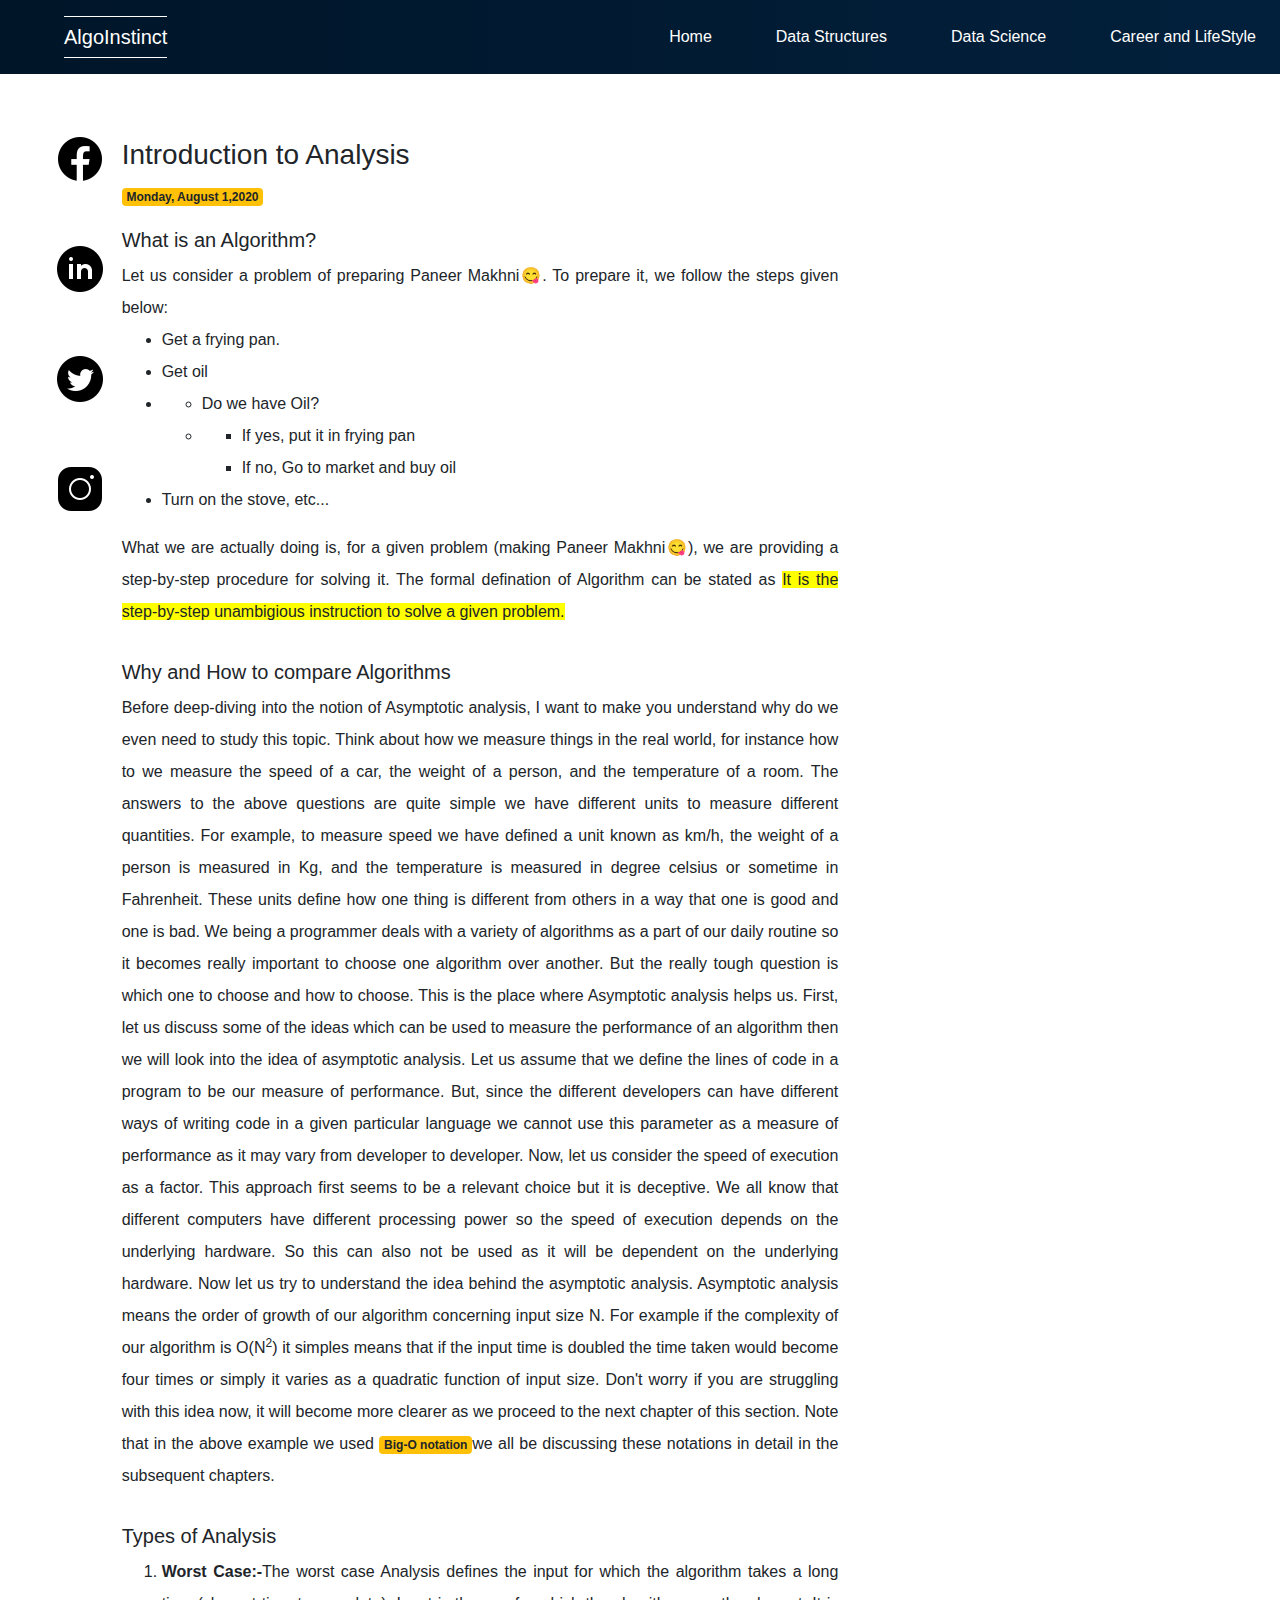
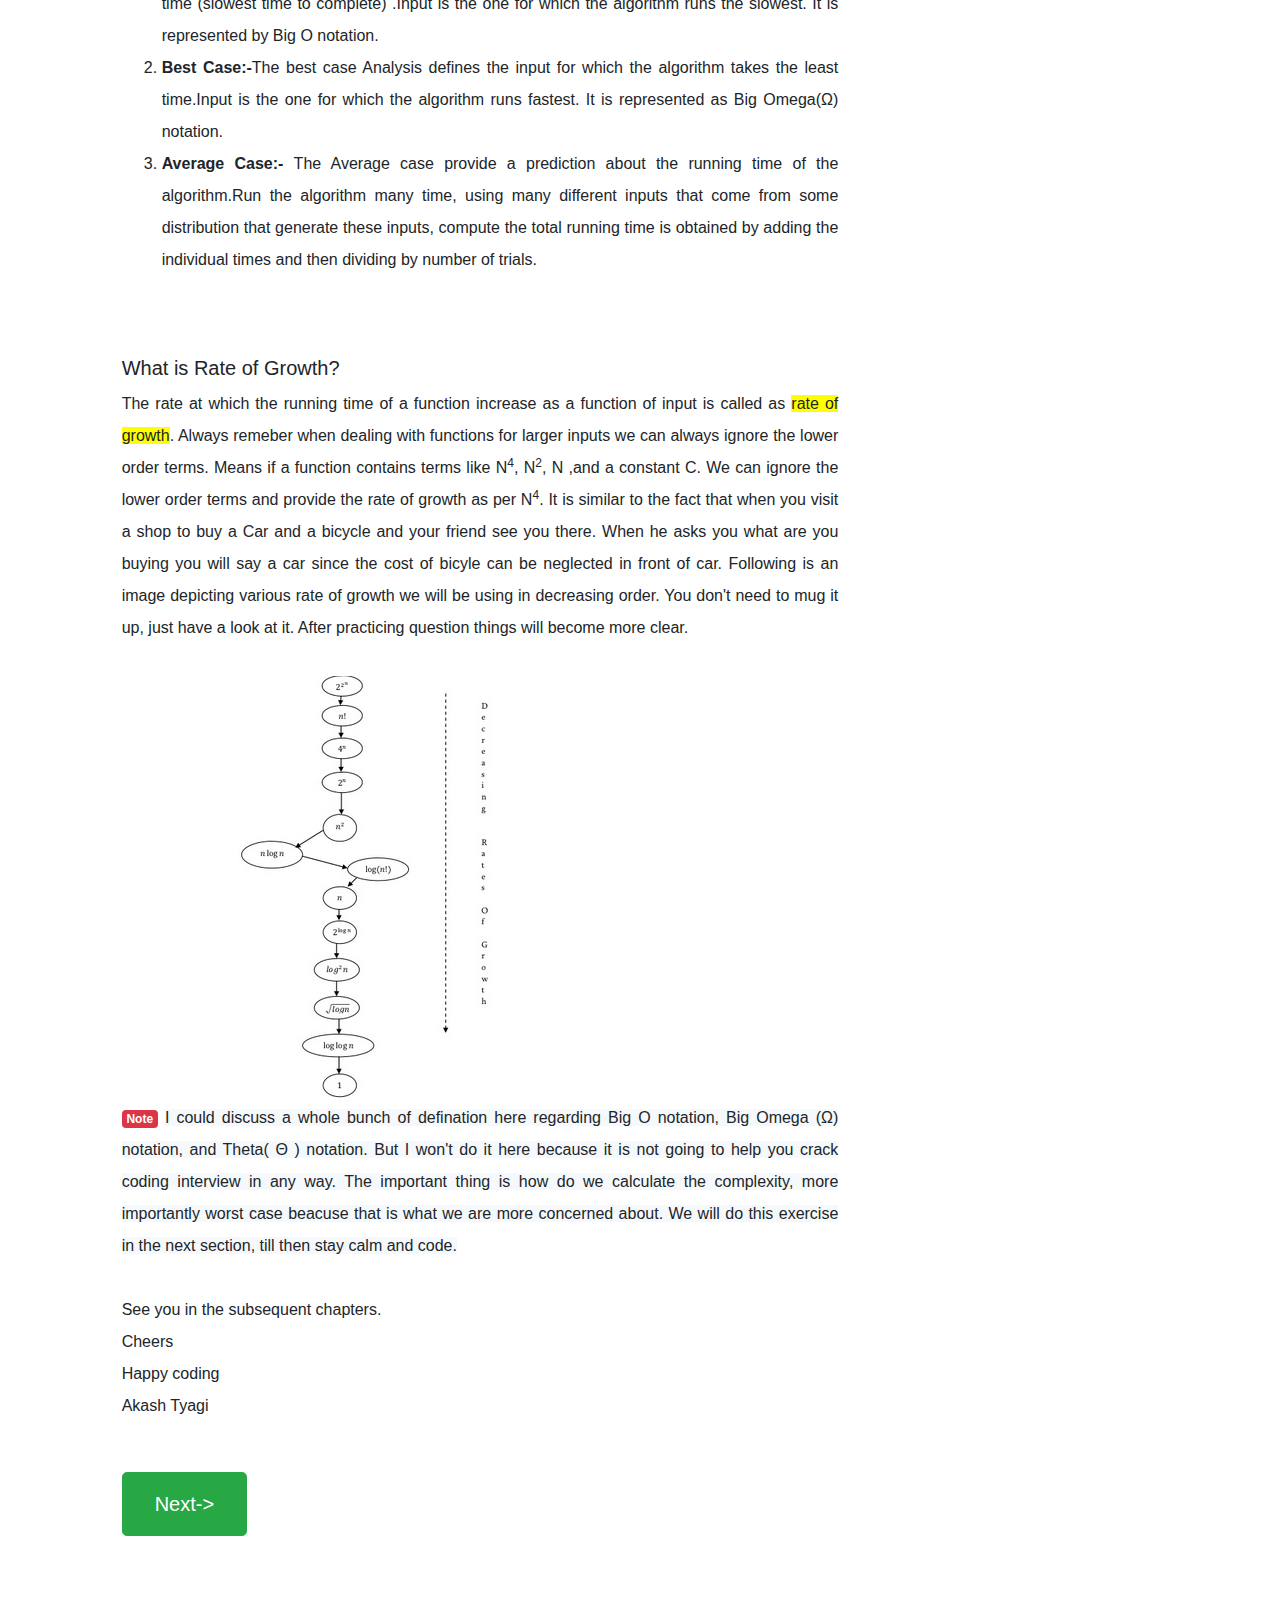
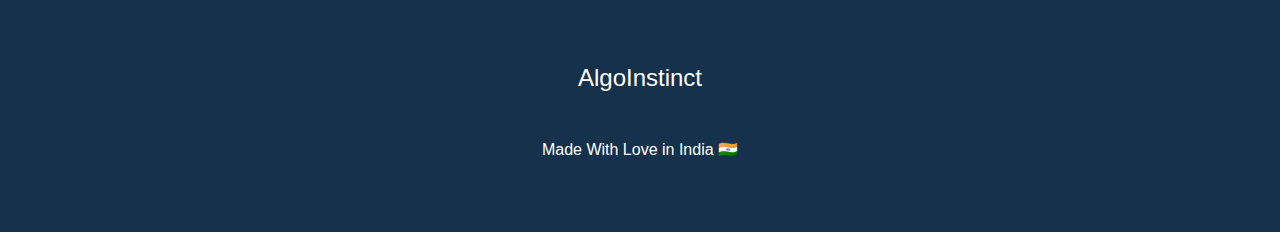
<file: asymptotic/introduction.html>
<!doctype html>
<html lang="en">
  <head>
    <!-- Required meta tags -->
    <meta charset="utf-8">
    <meta name="viewport" content="width=device-width, initial-scale=1, shrink-to-fit=no">

    <!-- Bootstrap CSS -->
    <link rel="stylesheet" href="https://stackpath.bootstrapcdn.com/bootstrap/4.3.1/css/bootstrap.min.css" integrity="sha384-ggOyR0iXCbMQv3Xipma34MD+dH/1fQ784/j6cY/iJTQUOhcWr7x9JvoRxT2MZw1T" crossorigin="anonymous">
    <link rel="stylesheet" href="../css/blog.css">
    <link rel="stylesheet" href="../prism/prism.css">

    <script src="../prism/prism.js"></script>
    <title>AlgoInstinct</title>
  </head>
  <body>
    
   <!-- Do not make any changes in the navbar -->
    <div class="nav-container">
        <nav class="pl-3 pt-3 pb-3 navbar navbar-expand-lg">
            <a class="ml-5 navbar-brand" href="../index.html">AlgoInstinct</a>
            <button class="navbar-toggler" type="button" data-toggle="collapse" data-target="#navbarSupportedContent" aria-controls="navbarSupportedContent" aria-expanded="false" aria-label="Toggle navigation">
              <span class="navbar-toggler-icon"></span>
            </button>
          
            <div class="collapse navbar-collapse" id="navbarSupportedContent">
              <ul class="navbar-nav ml-auto">
                <li class="ml-5 nav-item">
                  <a class="nav-link" href="../index.html">Home</a>
                </li>
                <li class="ml-5 nav-item">
                  <a class="nav-link" href="../index.html#dsalgo">Data Structures</a>
                </li>
               
                <li class="ml-5 nav-item">
                    <a class="nav-link" href="../index.html#datascience">Data Science</a>
                  </li>

                  <li class="ml-5 nav-item">
                    <a class="nav-link" href="../index.html#courses">Career and LifeStyle</a>
                  </li>
                
              </ul>
              
            </div>
          </nav>
    </div>
    <!-- Navbar ends here -->

    <div class="container-fluid">
        <div class="row">
            <div class="col-lg-1 col-md-1 col-sm-12">
                <!-- This div is for side vertical menu Please do not change it -->
                <ul class="side-navigation">
                    <li class="side-navigation-item"><a href="#"><img src="../images/facebook.png" alt=""></a></li>
                    <li class="side-navigation-item"><a href="#"><img src="../images/linkedin.png" alt=""></a></li>
                    <li class="side-navigation-item"><a href="#"><img src="../images/twitter.png" alt=""></a></li>
                    <li class="side-navigation-item"><a href="#"><img src="../images/instagram.png" alt=""></a></li>
                    
                </ul>
            </div>

            <div class="content col-lg-7 col-md-7 col-sm-12">
                <!-- This div is for main content Do all your stuff here -->
                <!-- Please change the title and date of the post below -->

                <h3 class="title"> Introduction to Analysis</h3><span class="date badge badge-warning">Monday, August 1,2020</span>
                <p>
                    <h5>What is an Algorithm?</h5>
                    Let us consider a problem of preparing Paneer Makhni😋. To prepare it, we follow the steps given below:
                    <ul>
                      <li>Get a frying pan.</li>
                      <li>Get oil</li>
                      <li>
                        <ul>
                          <li>Do we have Oil?</li>
                          <li><ul>
                            <li>If yes, put it in frying pan</li>
                            <li>If no, Go to market and buy oil</li>
                          </ul></li>
                        </ul>
                      </li>
                      <li>Turn on the stove, etc...</li>
                    </ul>
                What we are actually doing is, for a given problem (making Paneer Makhni😋), we are providing a step-by-step procedure
                for solving it.
                The formal defination of <span>Algorithm</span> can be stated as <span class="highlighter">It is the step-by-step unambigious instruction to solve a given problem.</span>
                <br><br>
                <h5>Why and How to compare Algorithms</h5>
                Before deep-diving into the notion of Asymptotic analysis, I want to make you understand why do we even need to study this topic. Think about how we measure things in the real world, for instance how to we measure the speed of a car,  the weight of a person, and the temperature of a room. The answers to the above questions are quite simple we have different units to measure different quantities. For example, to measure speed we have defined a unit known as km/h, the weight of a person is measured in Kg, and the temperature is measured in degree celsius or sometime in Fahrenheit. These units define how one thing is different from others in a way that one is good and one is bad. We being a programmer deals with a variety of algorithms as a part of our daily routine so it becomes really important to choose one algorithm over another. But the really tough question is which one to choose and how to choose. This is the place where Asymptotic analysis helps us.
                First, let us discuss some of the ideas which can be used to measure the performance of an algorithm then we will look into the idea of asymptotic analysis.
                Let us assume that we define the lines of code in a program to be our measure of performance. But, since the different developers can have different ways of writing code in a given particular language we cannot use this parameter as a measure of performance as it may vary from developer to developer.
                Now, let us consider the speed of execution as a factor. This approach first seems to be a relevant choice but it is deceptive. We all know that different computers have different processing power so the speed of execution depends on the underlying hardware. So this can also not be used as it will be dependent on the underlying hardware.
                Now let us try to understand the idea behind the asymptotic analysis.
                Asymptotic analysis means the order of growth of our algorithm concerning input size N. For example if the complexity of our algorithm is O(N<sup>2</sup>) it simples means that if the input time is doubled the time taken would become four times or simply it varies as a quadratic function of input size. Don't worry if you are struggling with this idea now, it will become more clearer as we proceed to the next chapter of this section. Note that in the above example we used <span class="badge badge-warning">Big-O notation </span>we all be discussing these notations in detail in the subsequent chapters.
                <br><br>
                <h5>Types of Analysis</h5>
                <ol>
                  <li><strong>Worst Case:-</strong>The worst case Analysis defines the input for which the algorithm takes a long time (slowest time to complete)
                  .Input is the one for which the algorithm runs the slowest. It is represented by Big O notation.
                  </li>
                  <li><strong>Best Case:-</strong>The best case Analysis defines the input for which the algorithm takes the least time.Input is the one for which the algorithm runs fastest.
                    It is represented as Big Omega(Ω) notation.
                  </li>
                  <li><strong>Average Case:-

                  </strong>The Average case provide a prediction about the running time of the algorithm.Run the 
                  algorithm many time, using many different inputs that come from some distribution that generate these inputs, compute
                  the total running time is obtained by adding the individual times and then dividing by number of trials.

                </li>
                </ol>

                <br><br>
                <h5>What is Rate of Growth?</h5>
                The rate at which the running time of a function increase as a function of input is called as <span class="highlighter">rate of growth</span>.
                Always remeber when dealing with functions for larger inputs we can always ignore the lower order terms. Means if 
                a function contains terms like N<sup>4</sup>, N<sup>2</sup>, N ,and a constant C. We can ignore the lower order terms and provide the 
                rate of growth as per N<sup>4</sup>.
                It is similar to the fact that when you visit a shop to buy a Car and a bicycle and your friend see you there. When he asks you 
                what are you buying you will say a car since the cost of bicyle can be neglected in front of car.
                Following is an image depicting various rate of growth we will be using in decreasing order. You don't need
                to mug it up, just have a look at it. After practicing question things will become more clear.
                <br><br>
                <img class="blog-image" src="../images/growth.png" alt=""><br>
               
                <span class="badge badge-danger">Note</span> <span class="note">
                  I could discuss a whole bunch of defination here regarding Big O notation, Big Omega (Ω) notation,
                and Theta( Θ ) notation. But I won't do it here because it is not going to help you crack coding interview in any way.
                The important thing is how do we calculate the complexity, more importantly worst case beacuse that is what we 
                are more concerned about. We will do this exercise in the next section, till then stay calm and code.
                </span>

<br><br>See you in the subsequent chapters.<br>
Cheers<br>
Happy coding<br>
Akash Tyagi
<br>


<button class="btn btn-lg btn-cta btn-success"><a class="nav-link" href="./how-to-analyse.html">Next-></a></button>

                
                    <!-- When writing code write as below use langauge-java langauge-python as per your langauge -->
<!-- The pre tag below is intentinally left at the corner do not change it -->

            </div>

            <div class="col-lg-4 col-md-4 col-sm-12">
                <!-- Do not write anything in this area. It is already reserved -->
                
            </div>

            



        </div>
    </div>
 <!-- Footer do not change any made to it -->
 <footer>
    <h4 class="text-center text-white">AlgoInstinct</h4>
    <h6 class="mt-5 text-center text-white">Made With Love in India 🇮🇳</h6>
</footer>
    <!-- Optional JavaScript -->
    <!-- jQuery first, then Popper.js, then Bootstrap JS -->
    <script src="https://code.jquery.com/jquery-3.3.1.slim.min.js" integrity="sha384-q8i/X+965DzO0rT7abK41JStQIAqVgRVzpbzo5smXKp4YfRvH+8abtTE1Pi6jizo" crossorigin="anonymous"></script>
    <script src="https://cdnjs.cloudflare.com/ajax/libs/popper.js/1.14.7/umd/popper.min.js" integrity="sha384-UO2eT0CpHqdSJQ6hJty5KVphtPhzWj9WO1clHTMGa3JDZwrnQq4sF86dIHNDz0W1" crossorigin="anonymous"></script>
    <script src="https://stackpath.bootstrapcdn.com/bootstrap/4.3.1/js/bootstrap.min.js" integrity="sha384-JjSmVgyd0p3pXB1rRibZUAYoIIy6OrQ6VrjIEaFf/nJGzIxFDsf4x0xIM+B07jRM" crossorigin="anonymous"></script>
  </body>
</html>
</file>
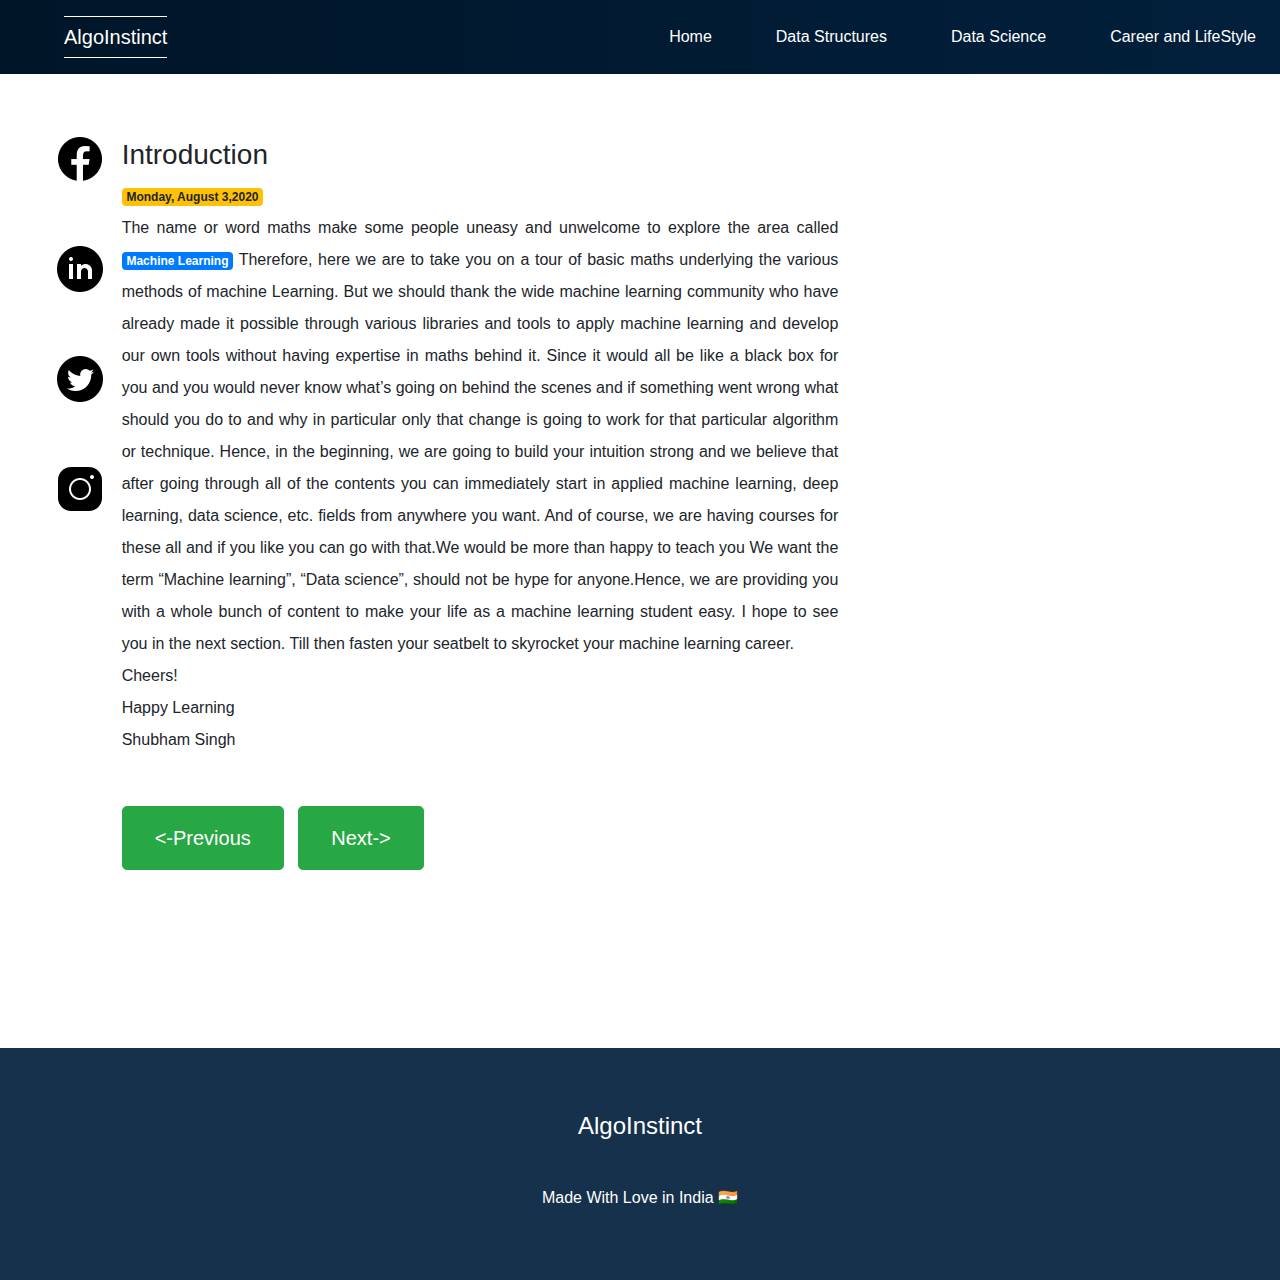
<file: linear-algebra/introduction.html>
<!doctype html>
<html lang="en">
  <head>
    <!-- Required meta tags -->
    <meta charset="utf-8">
    <meta name="viewport" content="width=device-width, initial-scale=1, shrink-to-fit=no">

    <!-- Bootstrap CSS -->
    <link rel="stylesheet" href="https://stackpath.bootstrapcdn.com/bootstrap/4.3.1/css/bootstrap.min.css" integrity="sha384-ggOyR0iXCbMQv3Xipma34MD+dH/1fQ784/j6cY/iJTQUOhcWr7x9JvoRxT2MZw1T" crossorigin="anonymous">
    <link rel="stylesheet" href="../css/blog.css">
    <link rel="stylesheet" href="../prism/prism.css">

    <script src="../prism/prism.js"></script>
    <title>AlgoInstinct</title>
  </head>
  <body>
    
   <!-- Do not make any changes in the navbar -->
    <div class="nav-container">
        <nav class="pl-3 pt-3 pb-3 navbar navbar-expand-lg">
            <a class="ml-5 navbar-brand" href="#">AlgoInstinct</a>
            <button class="navbar-toggler" type="button" data-toggle="collapse" data-target="#navbarSupportedContent" aria-controls="navbarSupportedContent" aria-expanded="false" aria-label="Toggle navigation">
              <span class="navbar-toggler-icon"></span>
            </button>
          
            <div class="collapse navbar-collapse" id="navbarSupportedContent">
              <ul class="navbar-nav ml-auto">
                <li class="ml-5 nav-item">
                  <a class="nav-link" href="../index.html">Home</a>
                </li>
                <li class="ml-5 nav-item">
                  <a class="nav-link" href="../index.html#dsalgo">Data Structures</a>
                </li>
               
                <li class="ml-5 nav-item">
                    <a class="nav-link" href="../index.html#datascience">Data Science</a>
                  </li>

                  <li class="ml-5 nav-item">
                    <a class="nav-link" href="../index.html#courses">Career and LifeStyle</a>
                  </li>
                
              </ul>
              
            </div>
          </nav>
    </div>
    <!-- Navbar ends here -->

    <div class="container-fluid">
        <div class="row">
            <div class="col-lg-1 col-md-1 col-sm-12">
                <!-- This div is for side vertical menu Please do not change it -->
                <ul class="side-navigation">
                    <li class="side-navigation-item"><a href="#"><img src="../images/facebook.png" alt=""></a></li>
                    <li class="side-navigation-item"><a href="#"><img src="../images/linkedin.png" alt=""></a></li>
                    <li class="side-navigation-item"><a href="#"><img src="../images/twitter.png" alt=""></a></li>
                    <li class="side-navigation-item"><a href="#"><img src="../images/instagram.png" alt=""></a></li>
                    
                </ul>
            </div>

            <div class="content col-lg-7 col-md-7 col-sm-12">
                <!-- This div is for main content Do all your stuff here -->
                <!-- Please change the title and date of the post below -->
                <h3 class="title">Introduction</h3><span class="date badge badge-warning">Monday, August 3,2020</span>
                <p>The name or word maths make some people uneasy and unwelcome to explore the area called <span class="badge badge-primary">Machine Learning</span> Therefore, here we are to take you on a tour of basic maths underlying the various methods of machine Learning.

                    But we should thank the wide machine learning community who have already made it possible through various libraries and tools to apply machine learning and develop our own tools without having expertise in maths behind it.
                    
                    Since it would all be like a black box for you and you would never know what’s going on behind the scenes and if something went wrong  what should you do to and why in particular only that change is going to work for that particular algorithm or technique.
                    
                    Hence, in the beginning, we are going to build your intuition strong and we believe that after going through all of the contents you can immediately start in applied machine learning, deep learning, data science, etc. fields from anywhere you want. And of course, we are having courses for these all and if you like you can go  with that.We would be more than happy to teach you
                    
                    We want the term “Machine learning”, “Data science”, should not be hype for anyone.Hence, we are providing you with a whole bunch of content to make your life as a machine learning student easy.
                    I hope to see you in the next section. Till then fasten your seatbelt to skyrocket your machine learning career.<br>
                    Cheers!<br>
                    Happy Learning<br>
                    Shubham Singh<br>
                    <button class="btn btn-lg btn-cta btn-success"><a class="nav-link" href="./introduction.html"><-Previous</a></button>
<button class="btn btn-lg btn-cta btn-success"><a class="nav-link" href="./kadanes.html">Next-></a></button>
                    </p>

                    <!-- When writing code write as below use langauge-java langauge-python as per your langauge -->
<!-- The pre tag below is intentinally left at the corner do not change it -->


<button class="btn btn-lg btn-cta">Link to next section (Leave Empty we will integrate it)</button>
            </div>

            <div class="col-lg-4 col-md-4 col-sm-12">
                <!-- Do not write anything in this area. It is already reserved -->
                
            </div>

            



        </div>
    </div>
 <!-- Footer do not change any made to it -->
 <footer>
    <h4 class="text-center text-white">AlgoInstinct</h4>
    <h6 class="mt-5 text-center text-white">Made With Love in India 🇮🇳</h6>
</footer>
    <!-- Optional JavaScript -->
    <!-- jQuery first, then Popper.js, then Bootstrap JS -->
    <script src="https://code.jquery.com/jquery-3.3.1.slim.min.js" integrity="sha384-q8i/X+965DzO0rT7abK41JStQIAqVgRVzpbzo5smXKp4YfRvH+8abtTE1Pi6jizo" crossorigin="anonymous"></script>
    <script src="https://cdnjs.cloudflare.com/ajax/libs/popper.js/1.14.7/umd/popper.min.js" integrity="sha384-UO2eT0CpHqdSJQ6hJty5KVphtPhzWj9WO1clHTMGa3JDZwrnQq4sF86dIHNDz0W1" crossorigin="anonymous"></script>
    <script src="https://stackpath.bootstrapcdn.com/bootstrap/4.3.1/js/bootstrap.min.js" integrity="sha384-JjSmVgyd0p3pXB1rRibZUAYoIIy6OrQ6VrjIEaFf/nJGzIxFDsf4x0xIM+B07jRM" crossorigin="anonymous"></script>
  </body>
</html>
</file>
<file: css/index.css>
.main{
   background-image:linear-gradient(-90deg,#02203c,#001528);
  padding-bottom: 7%;

}
body{
    font: 14px/20px BlinkMacSystemFont,-apple-system,Segoe UI,Roboto,Helvetica,Arial,sans-serif;
}
/* .main::after{
    content: '';
    background-image: url('../images/wave-bottom.svg');
    bottom:30%;
    position: absolute;
    width: 100%;
    height: 275px;
} */
.navbar-brand{
    color:#fff;
    border-bottom: 1px solid white;
    border-top: 1px solid white;
}
.nav-link{
    color:#fff;
    
}
.nav-link:hover,.navbar-brand:hover{
    color:#fff;
    border-bottom: 1px solid white;
}
.main-big-content{
    text-align: center;
    color:white;
    width: 100%;
    margin-top: 10%;
}
.navbar-toggler{
    background-color: #fff;
}
.btn-cta{
    background-color: #626ee3;
    color:white;
}
.course-section{
    padding-top:5%;
}
.card-text{
    color:#001528;
}
#steps{
    padding-top:7%;
}
img{
    max-width: 75%;
}
.light-border{
    border-bottom: 1px solid #777;
    padding-bottom: 4px;
   
}

ol.olist{
  
    display:flex!important;
    flex-wrap: wrap!important;
    justify-content: space-between;
   
}
.lesson-links{
    color:#15314b;
    font-size: 1rem;
}

li.litem{
  flex: 50%!important;
  margin-top:1%;
}

.description,p{
    font: 14px/20px BlinkMacSystemFont,-apple-system,Segoe UI,Roboto,Helvetica,Arial,sans-serif;
    font-size:1rem;
    font-weight: bold;
}
footer{
    background-color:#15314b;
    padding:5%;
}
#courses{
    background-color: #f6f9fc;
}


@media screen and (max-width: 375px){
    li.litem{
        flex: 100%!important;
      }
}
</file>
<file: css/blog.css>
.nav-container{
    background-image:linear-gradient(-90deg,#02203c,#001528);

 
 }
 .navbar-brand{
    color:#fff;
    border-bottom: 1px solid white;
    border-top: 1px solid white;
}
.nav-link{
    color:#fff;
    
}
.nav-link:hover,.navbar-brand:hover{
    color:#fff;
    border-bottom: 1px solid white;
}
.navbar-toggler{
    background-color: #fff;
}
.side-navigation{
    position: fixed;
    z-index: 1;
}
.side-navigation-item{
    list-style-type: none;
    margin-top: 60px;
}
.content{
    font: 14px/20px BlinkMacSystemFont,-apple-system,Segoe UI,Roboto,Helvetica,Arial,sans-serif;
    padding-top:5%;
    font-size: 1rem;
    line-height: 2;
    text-align: justify;
    padding-bottom:5%;

}
footer{
    background-color:#15314b;
    padding:5%;
}

.title{
    
}
@media screen and (max-width:375px){
    .side-navigation{
        position: static;
        z-index: 1;
        display: flex;

    }
    .side-navigation-item{
        list-style-type: none;
        margin-top: 60px;
        margin-left: 15px;
    }
}
.btn-cta{
    
    display: inline-block!important;
  margin-top: 50px;
  margin-right: 10px;
  color:white!important;
}

.problem-description{
    font-weight: bolder;
}
.highlighter{
    background-color: yellow;
}
.note{
    background-color: #f6f9fc;
}
.blog-image{
    max-width: 100%;
}
</file>
<file: prism/prism.css>
/* PrismJS 1.20.0
https://prismjs.com/download.html#themes=prism&languages=markup+css+clike+javascript+c+cpp+java+javadoc+javadoclike+javastacktrace+python */
/**
 * prism.js default theme for JavaScript, CSS and HTML
 * Based on dabblet (http://dabblet.com)
 * @author Lea Verou
 */

code[class*="language-"],
pre[class*="language-"] {
	color: black;
	background: none;
	text-shadow: 0 1px white;
	font-family: Consolas, Monaco, 'Andale Mono', 'Ubuntu Mono', monospace;
	font-size: 1em;
	text-align: left;
	white-space: pre;
	word-spacing: normal;
	word-break: normal;
	word-wrap: normal;
	line-height: 1.5;

	-moz-tab-size: 4;
	-o-tab-size: 4;
	tab-size: 4;

	-webkit-hyphens: none;
	-moz-hyphens: none;
	-ms-hyphens: none;
	hyphens: none;
}

pre[class*="language-"]::-moz-selection, pre[class*="language-"] ::-moz-selection,
code[class*="language-"]::-moz-selection, code[class*="language-"] ::-moz-selection {
	text-shadow: none;
	background: #b3d4fc;
}

pre[class*="language-"]::selection, pre[class*="language-"] ::selection,
code[class*="language-"]::selection, code[class*="language-"] ::selection {
	text-shadow: none;
	background: #b3d4fc;
}

@media print {
	code[class*="language-"],
	pre[class*="language-"] {
		text-shadow: none;
	}
}

/* Code blocks */
pre[class*="language-"] {
	padding: 1em;
	margin: .5em 0;
	overflow: auto;
}

:not(pre) > code[class*="language-"],
pre[class*="language-"] {
	background: #f5f2f0;
}

/* Inline code */
:not(pre) > code[class*="language-"] {
	padding: .1em;
	border-radius: .3em;
	white-space: normal;
}

.token.comment,
.token.prolog,
.token.doctype,
.token.cdata {
	color: slategray;
}

.token.punctuation {
	color: #999;
}

.token.namespace {
	opacity: .7;
}

.token.property,
.token.tag,
.token.boolean,
.token.number,
.token.constant,
.token.symbol,
.token.deleted {
	color: #905;
}

.token.selector,
.token.attr-name,
.token.string,
.token.char,
.token.builtin,
.token.inserted {
	color: #690;
}

.token.operator,
.token.entity,
.token.url,
.language-css .token.string,
.style .token.string {
	color: #9a6e3a;
	/* This background color was intended by the author of this theme. */
	background: hsla(0, 0%, 100%, .5);
}

.token.atrule,
.token.attr-value,
.token.keyword {
	color: #07a;
}

.token.function,
.token.class-name {
	color: #DD4A68;
}

.token.regex,
.token.important,
.token.variable {
	color: #e90;
}

.token.important,
.token.bold {
	font-weight: bold;
}
.token.italic {
	font-style: italic;
}

.token.entity {
	cursor: help;
}
</file>
